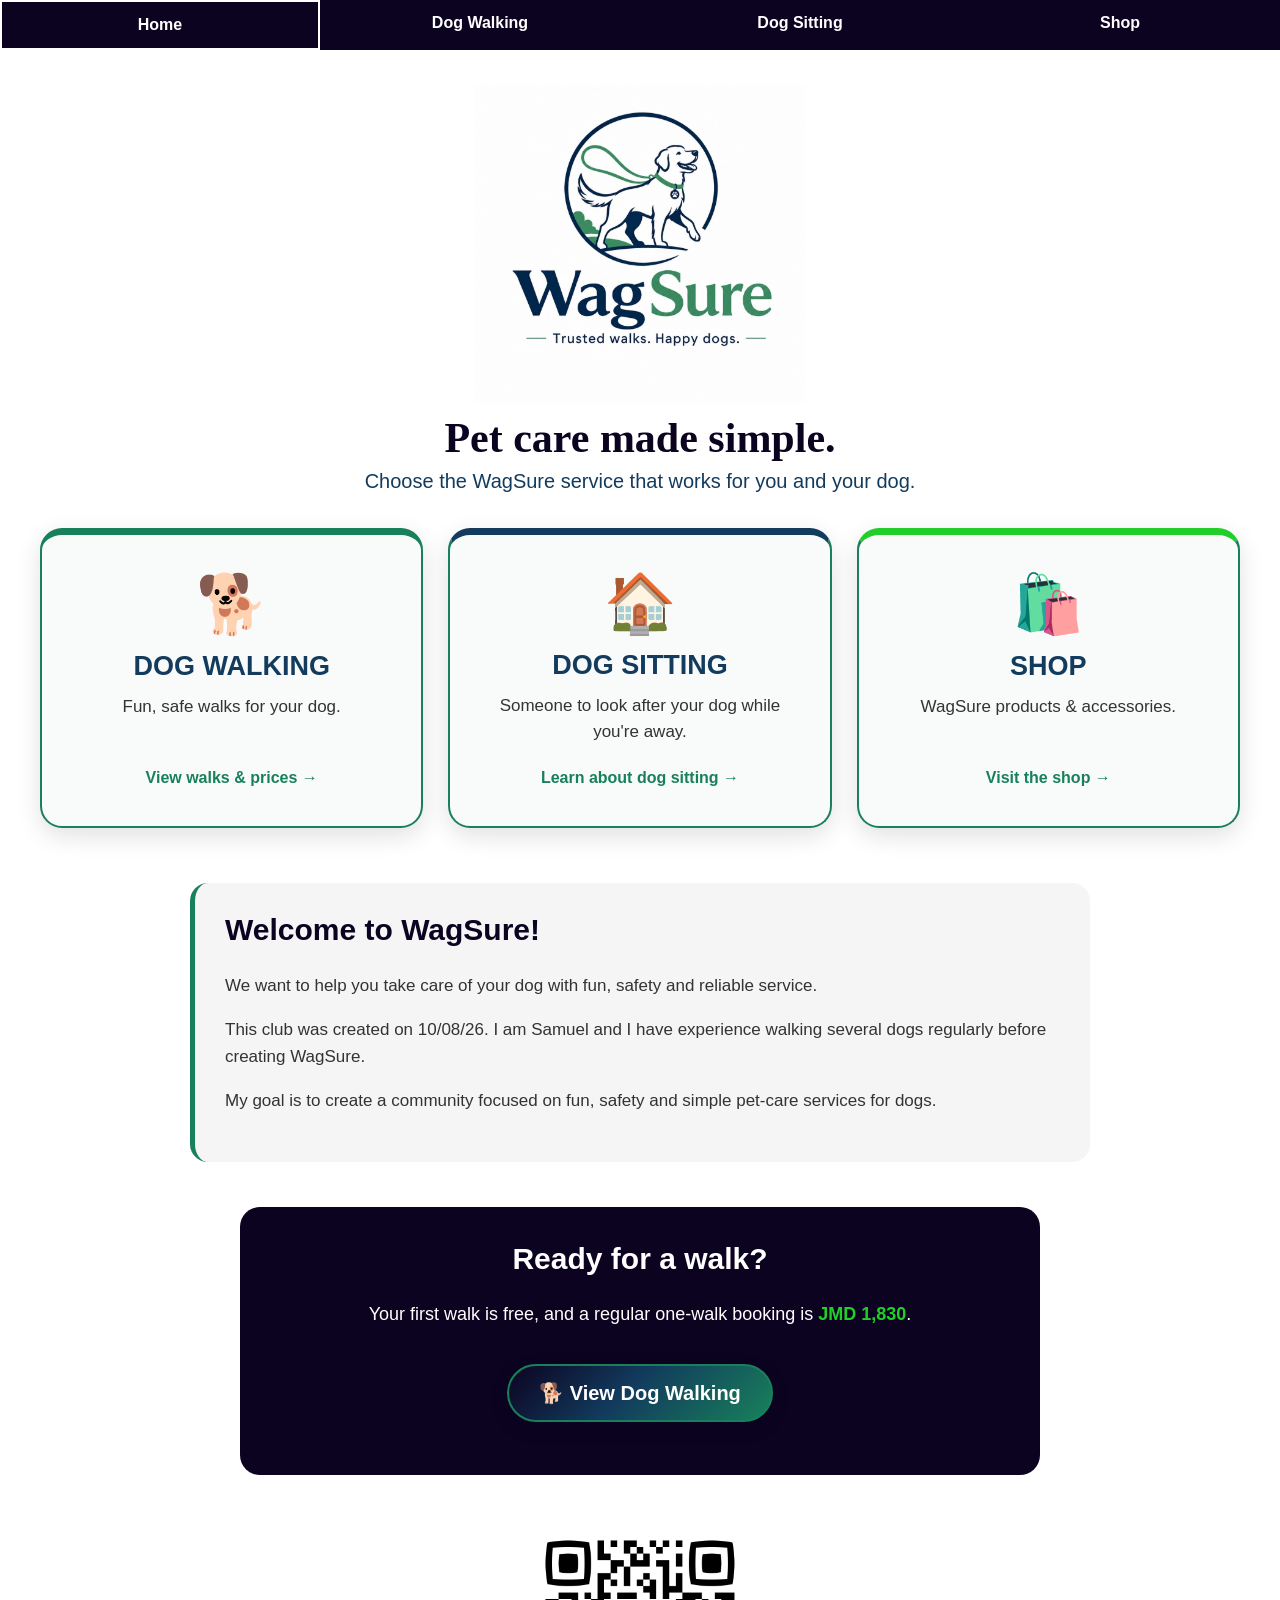
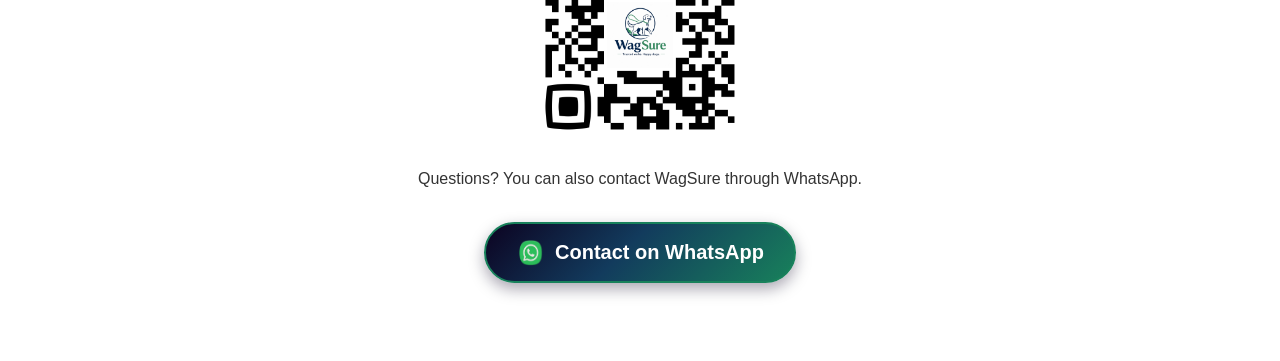
<file: index.html>
<!DOCTYPE html>
<html lang="en">

<head>
    <meta charset="UTF-8">
    <meta name="viewport" content="width=device-width, initial-scale=1.0">

    <title>WagSure - Dog Walking, Dog Sitting & Shop</title>

    <meta name="description"
          content="WagSure offers dog walking, dog sitting and WagSure products in Jamaica. Pet care made simple.">

    <meta name="robots" content="index, follow">
    <meta name="author" content="WagSure">
    <meta name="keywords"
          content="WagSure, dog walking, dog sitting, pet sitting, dog walker, Jamaica, pet care, dog accessories">

    <link rel="stylesheet" href="index.css">

    <link rel="icon"
          type="image/png"
          href="favicon.png">
</head>

<body>

    <ul>
        <li><a href="index.html" class="active">Home</a></li>
        <li><a href="reservation.html">Dog Walking</a></li>
        <li><a href="dogsitting.html">Dog Sitting</a></li>
        <li><a href="shop.html">Shop</a></li>
    </ul>

    <main class="home-page">

        <header class="home-header">
            <img src="logo+nom+slogan.png"
                 class="home-logo"
                 alt="WagSure - Trusted walks. Happy dogs.">

            <h1>Pet care made simple.</h1>

            <p class="home-subtitle">
                Choose the WagSure service that works for you and your dog.
            </p>
        </header>


        <!-- THREE MAIN WAGSURE OPTIONS -->

        <section class="service-grid" aria-label="WagSure services">

            <a href="reservation.html" class="service-card walking-card">
                <div class="service-icon">🐕</div>

                <h2>DOG WALKING</h2>

                <p>
                    Fun, safe walks for your dog.
                </p>

                <span class="service-link">
                    View walks &amp; prices →
                </span>
            </a>


            <a href="dogsitting.html" class="service-card sitting-card">
                <div class="service-icon">🏠</div>

                <h2>DOG SITTING</h2>

                <p>
                    Someone to look after your dog while you're away.
                </p>

                <span class="service-link">
                    Learn about dog sitting →
                </span>
            </a>


            <a href="shop.html" class="service-card shop-card">
                <div class="service-icon">🛍️</div>

                <h2>SHOP</h2>

                <p>
                    WagSure products &amp; accessories.
                </p>

                <span class="service-link">
                    Visit the shop →
                </span>
            </a>

        </section>


        <!-- EXISTING WAGSURE INTRODUCTION -->

        <section class="about-section">

            <h2>Welcome to WagSure!</h2>

            <p>
                We want to help you take care of your dog with fun, safety and reliable service.
            </p>

            <p>
                This club was created on 10/08/26. I am Samuel and I have experience
                walking several dogs regularly before creating WagSure.
            </p>

            <p>
                My goal is to create a community focused on fun, safety and simple
                pet-care services for dogs.
            </p>

        </section>


        <!-- QUICK WALKING BOOKING -->

        <section class="quick-booking">

            <h2>Ready for a walk?</h2>

            <p>
                Your first walk is free, and a regular one-walk booking is
                <strong>JMD 1,830</strong>.
            </p>

            <a href="reservation.html" class="book-button">
                <button type="button">
                    🐕 View Dog Walking
                </button>
            </a>

        </section>


        <section class="home-contact">

            <img src="qrcode.png"
                 class="home-qr"
                 alt="WagSure QR code">

            <p>
                Questions? You can also contact WagSure through WhatsApp.
            </p>

            <a href="https://wa.me/66953566190" class="book-button">
                <button type="button">
                    <img src="whatsapp.png"
                         class="whatsapp-icon"
                         alt="WhatsApp">
                    Contact on WhatsApp
                </button>
            </a>

        </section>

    </main>

</body>
</html>
</file>
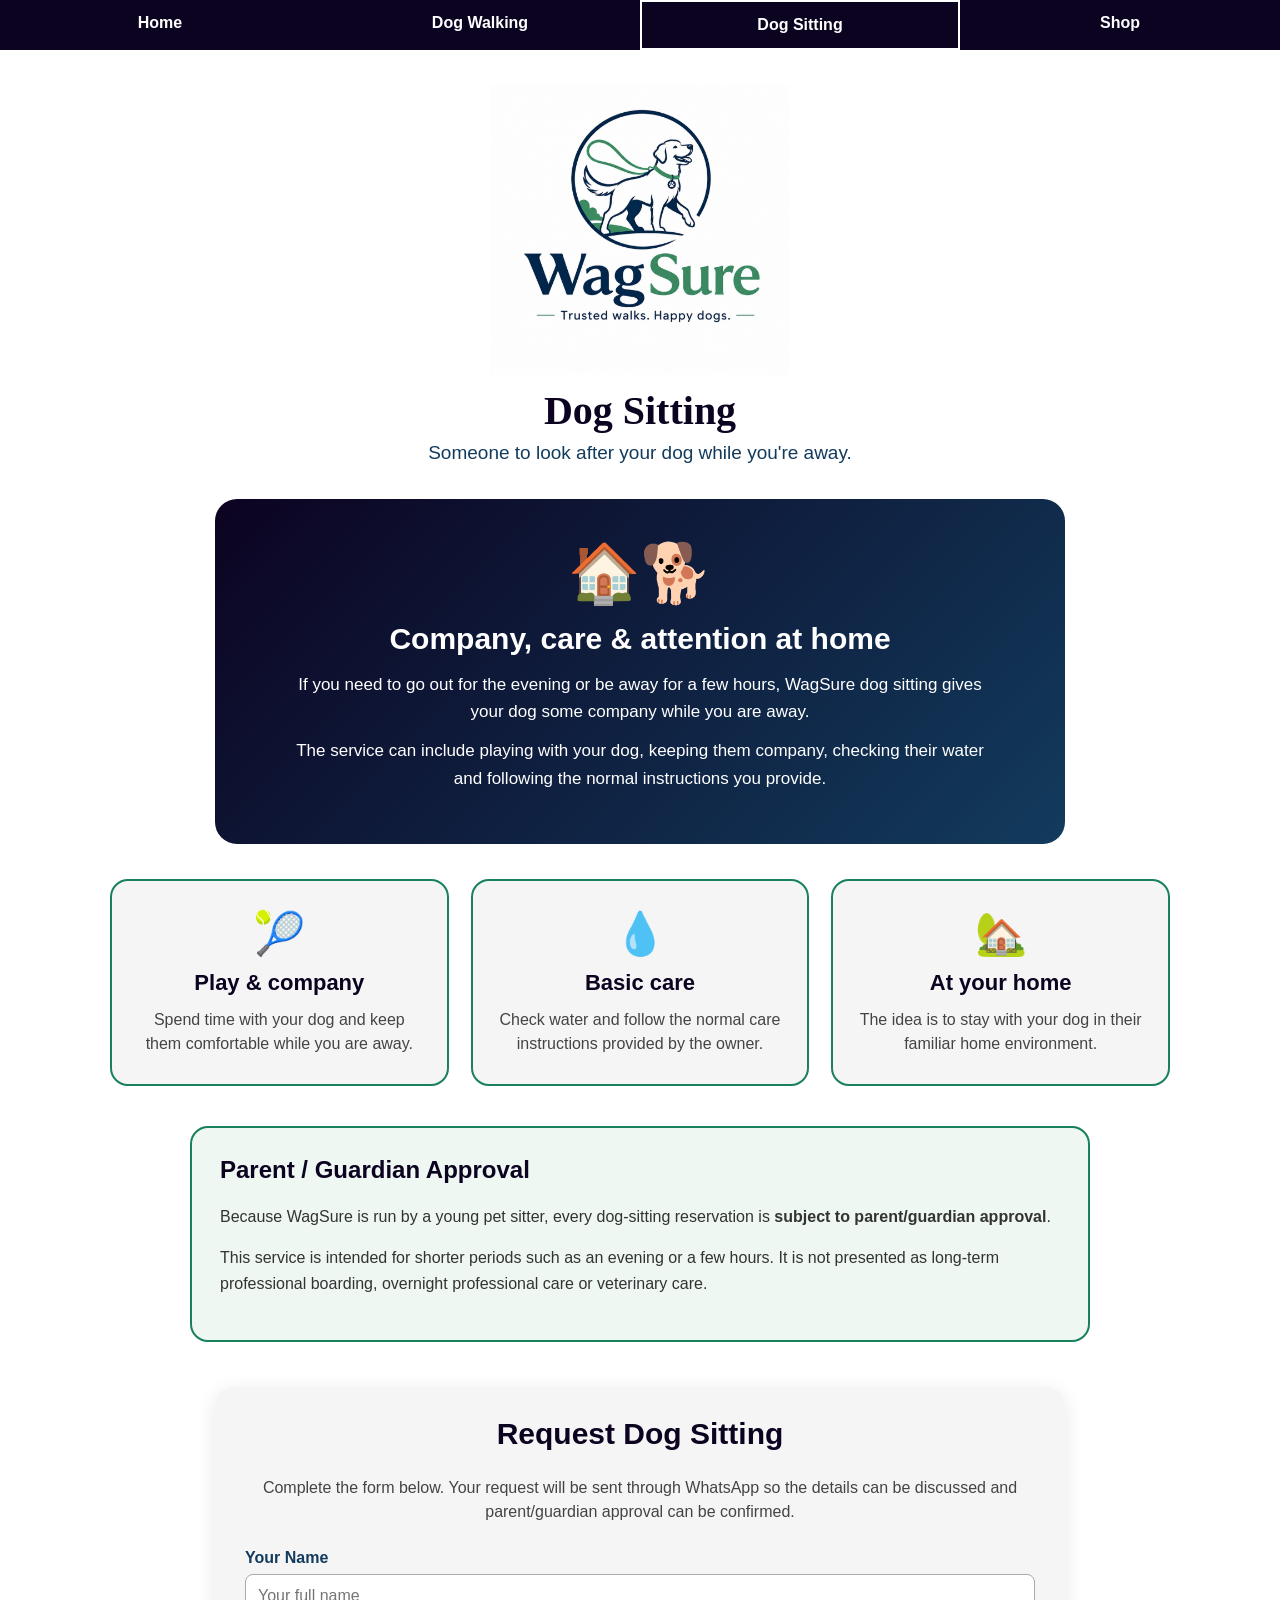
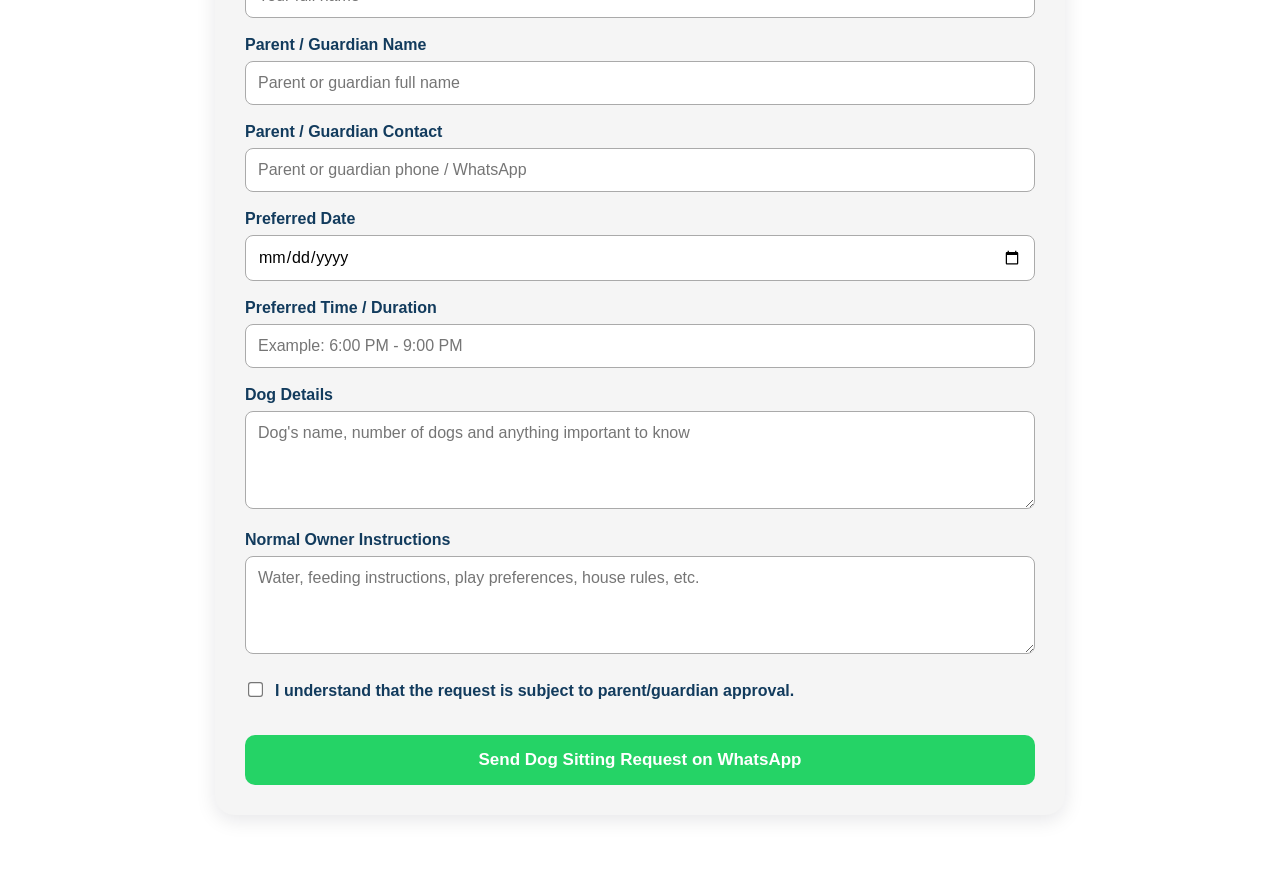
<file: dogsitting.html>
<!DOCTYPE html>
<html lang="en">

<head>
    <meta charset="UTF-8">
    <meta name="viewport" content="width=device-width, initial-scale=1.0">

    <title>WagSure - Dog Sitting</title>

    <meta name="description"
          content="WagSure dog sitting for dogs who need company and care while their owners are away.">

    <link rel="stylesheet" href="index.css">

    <link rel="icon"
          type="image/png"
          href="favicon.png">
</head>

<body>

    <ul>
        <li><a href="index.html">Home</a></li>
        <li><a href="reservation.html">Dog Walking</a></li>
        <li><a href="dogsitting.html" class="active">Dog Sitting</a></li>
        <li><a href="shop.html">Shop</a></li>
    </ul>

    <main class="sitting-page">

        <header class="page-header">
            <img src="logo+nom+slogan.png"
                 class="page-logo"
                 alt="WagSure - Trusted walks. Happy dogs.">

            <h1>Dog Sitting</h1>

            <p>
                Someone to look after your dog while you're away.
            </p>
        </header>


        <section class="sitting-hero">

            <div class="sitting-hero-icon">🏠🐕</div>

            <h2>Company, care &amp; attention at home</h2>

            <p>
                If you need to go out for the evening or be away for a few hours,
                WagSure dog sitting gives your dog some company while you are away.
            </p>

            <p>
                The service can include playing with your dog, keeping them company,
                checking their water and following the normal instructions you provide.
            </p>

        </section>


        <section class="sitting-info-grid">

            <article class="info-card">
                <div class="info-icon">🎾</div>
                <h2>Play &amp; company</h2>
                <p>
                    Spend time with your dog and keep them comfortable while you are away.
                </p>
            </article>

            <article class="info-card">
                <div class="info-icon">💧</div>
                <h2>Basic care</h2>
                <p>
                    Check water and follow the normal care instructions provided by the owner.
                </p>
            </article>

            <article class="info-card">
                <div class="info-icon">🏡</div>
                <h2>At your home</h2>
                <p>
                    The idea is to stay with your dog in their familiar home environment.
                </p>
            </article>

        </section>


        <section class="approval-box">

            <h2>Parent / Guardian Approval</h2>

            <p>
                Because WagSure is run by a young pet sitter, every dog-sitting
                reservation is <strong>subject to parent/guardian approval</strong>.
            </p>

            <p>
                This service is intended for shorter periods such as an evening
                or a few hours. It is not presented as long-term professional boarding,
                overnight professional care or veterinary care.
            </p>

        </section>


        <section class="sitting-booking">

            <h2>Request Dog Sitting</h2>

            <p>
                Complete the form below. Your request will be sent through WhatsApp
                so the details can be discussed and parent/guardian approval can be confirmed.
            </p>


            <div class="sitting-form">

                <div class="form-group">
                    <label for="sittingName">Your Name</label>
                    <input type="text"
                           id="sittingName"
                           placeholder="Your full name">
                </div>

                <div class="form-group">
                    <label for="guardianName">Parent / Guardian Name</label>
                    <input type="text"
                           id="guardianName"
                           placeholder="Parent or guardian full name">
                </div>

                <div class="form-group">
                    <label for="guardianContact">Parent / Guardian Contact</label>
                    <input type="text"
                           id="guardianContact"
                           placeholder="Parent or guardian phone / WhatsApp">
                </div>

                <div class="form-group">
                    <label for="sittingDate">Preferred Date</label>
                    <input type="date"
                           id="sittingDate">
                </div>

                <div class="form-group">
                    <label for="sittingTime">Preferred Time / Duration</label>
                    <input type="text"
                           id="sittingTime"
                           placeholder="Example: 6:00 PM - 9:00 PM">
                </div>

                <div class="form-group">
                    <label for="dogDetails">Dog Details</label>
                    <textarea id="dogDetails"
                              rows="4"
                              placeholder="Dog's name, number of dogs and anything important to know"></textarea>
                </div>

                <div class="form-group">
                    <label for="ownerInstructions">Normal Owner Instructions</label>
                    <textarea id="ownerInstructions"
                              rows="4"
                              placeholder="Water, feeding instructions, play preferences, house rules, etc."></textarea>
                </div>

                <label class="approval-check">
                    <input type="checkbox" id="guardianApproval">
                    <span>
                        I understand that the request is subject to parent/guardian approval.
                    </span>
                </label>

                <button type="button"
                        class="whatsapp-button"
                        onclick="sendSittingRequest()">
                    Send Dog Sitting Request on WhatsApp
                </button>

            </div>

        </section>

    </main>


    <script>
        function sendSittingRequest() {

            const name =
                document.getElementById("sittingName").value.trim();

            const guardianName =
                document.getElementById("guardianName").value.trim();

            const guardianContact =
                document.getElementById("guardianContact").value.trim();

            const date =
                document.getElementById("sittingDate").value;

            const time =
                document.getElementById("sittingTime").value.trim();

            const dogDetails =
                document.getElementById("dogDetails").value.trim();

            const instructions =
                document.getElementById("ownerInstructions").value.trim();

            const approval =
                document.getElementById("guardianApproval").checked;


            if (
                !name ||
                !guardianName ||
                !guardianContact ||
                !date ||
                !time ||
                !dogDetails
            ) {
                alert("Please complete the required information before sending your request.");
                return;
            }


            if (!approval) {
                alert("Parent / guardian approval must be confirmed before sending the request.");
                return;
            }


            let message =
                "Hello WagSure! I would like to request dog sitting.%0A%0A";

            message +=
                "DOG SITTING REQUEST:%0A" +
                "Name: " +
                encodeURIComponent(name) +
                "%0A" +
                "Parent / Guardian: " +
                encodeURIComponent(guardianName) +
                "%0A" +
                "Parent / Guardian Contact: " +
                encodeURIComponent(guardianContact) +
                "%0A" +
                "Preferred Date: " +
                encodeURIComponent(date) +
                "%0A" +
                "Preferred Time / Duration: " +
                encodeURIComponent(time) +
                "%0A" +
                "Dog Details: " +
                encodeURIComponent(dogDetails);


            if (instructions) {
                message +=
                    "%0A" +
                    "Owner Instructions: " +
                    encodeURIComponent(instructions);
            }


            message +=
                "%0A%0AParent / Guardian approval acknowledged: YES";


            const whatsappNumber = "66953566190";

            const whatsappURL =
                "https://wa.me/" +
                whatsappNumber +
                "?text=" +
                message;


            window.open(whatsappURL, "_blank");
        }
    </script>

</body>
</html>
</file>
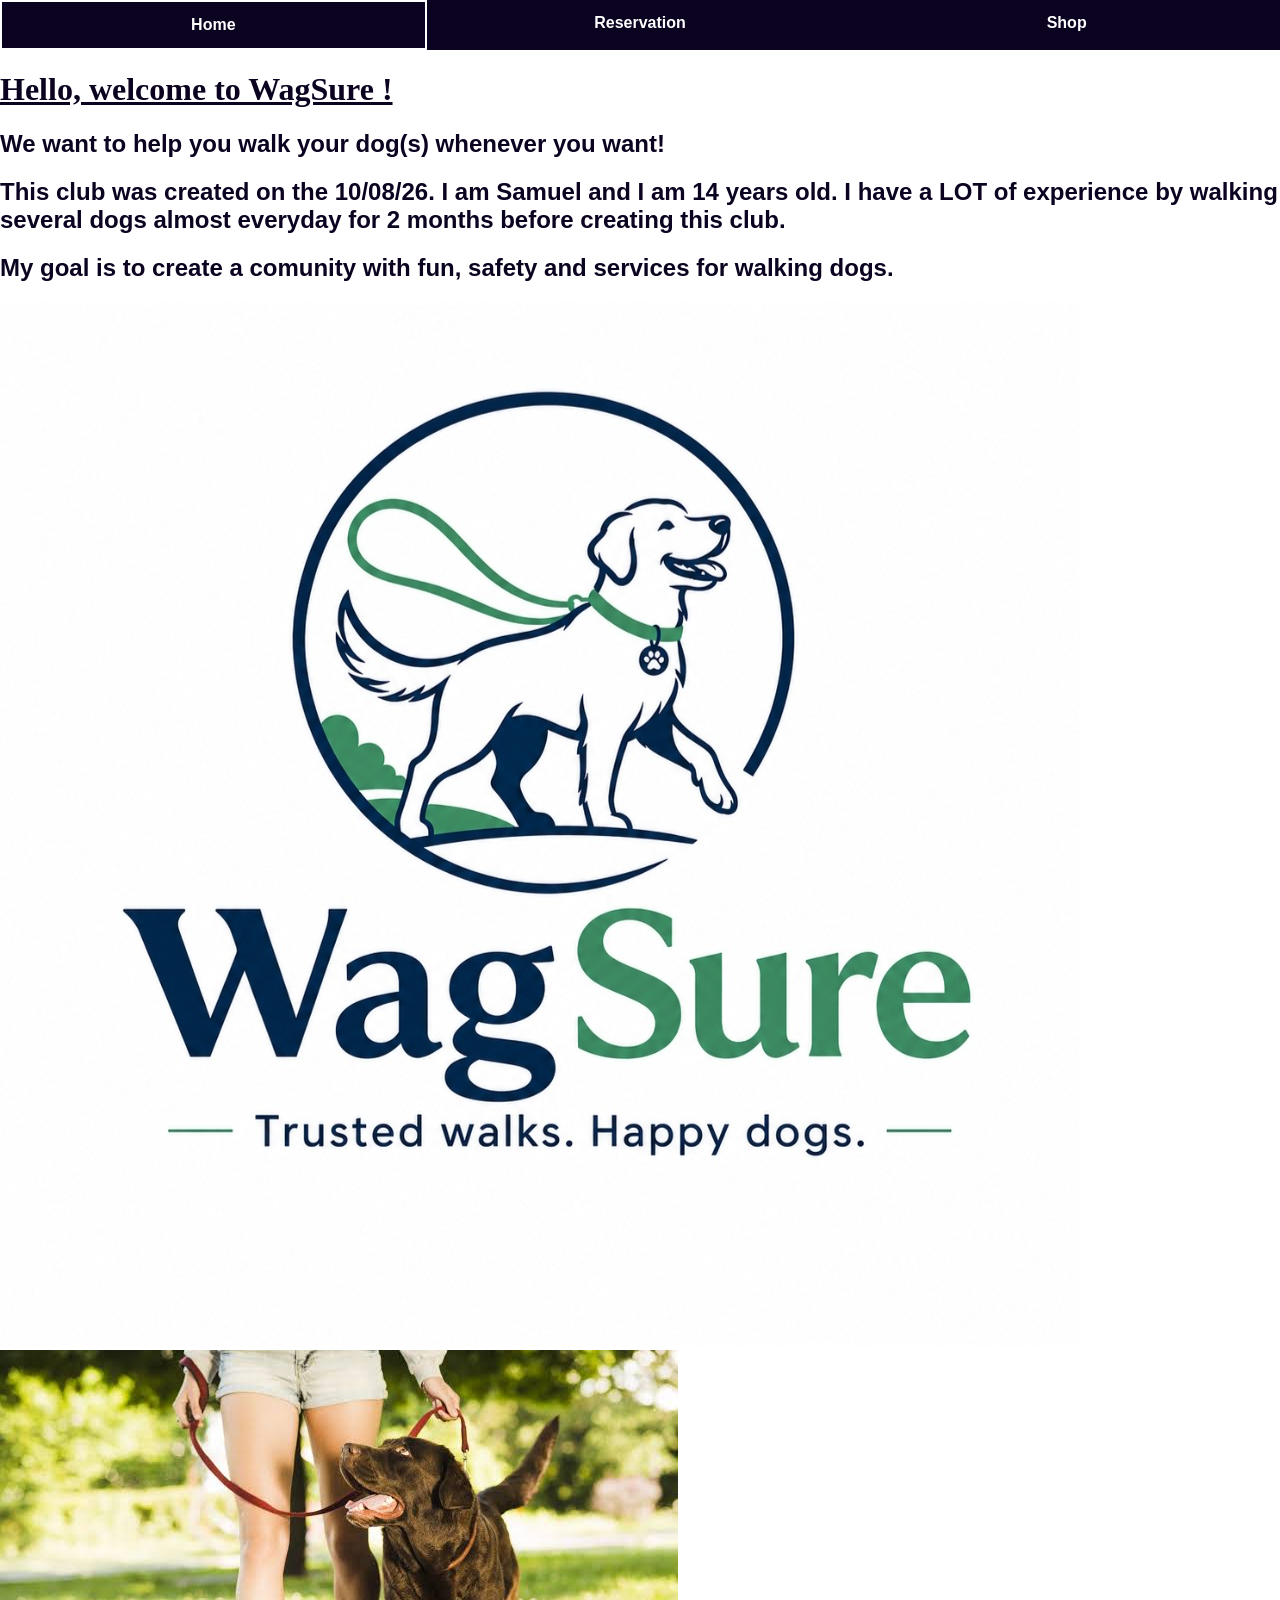
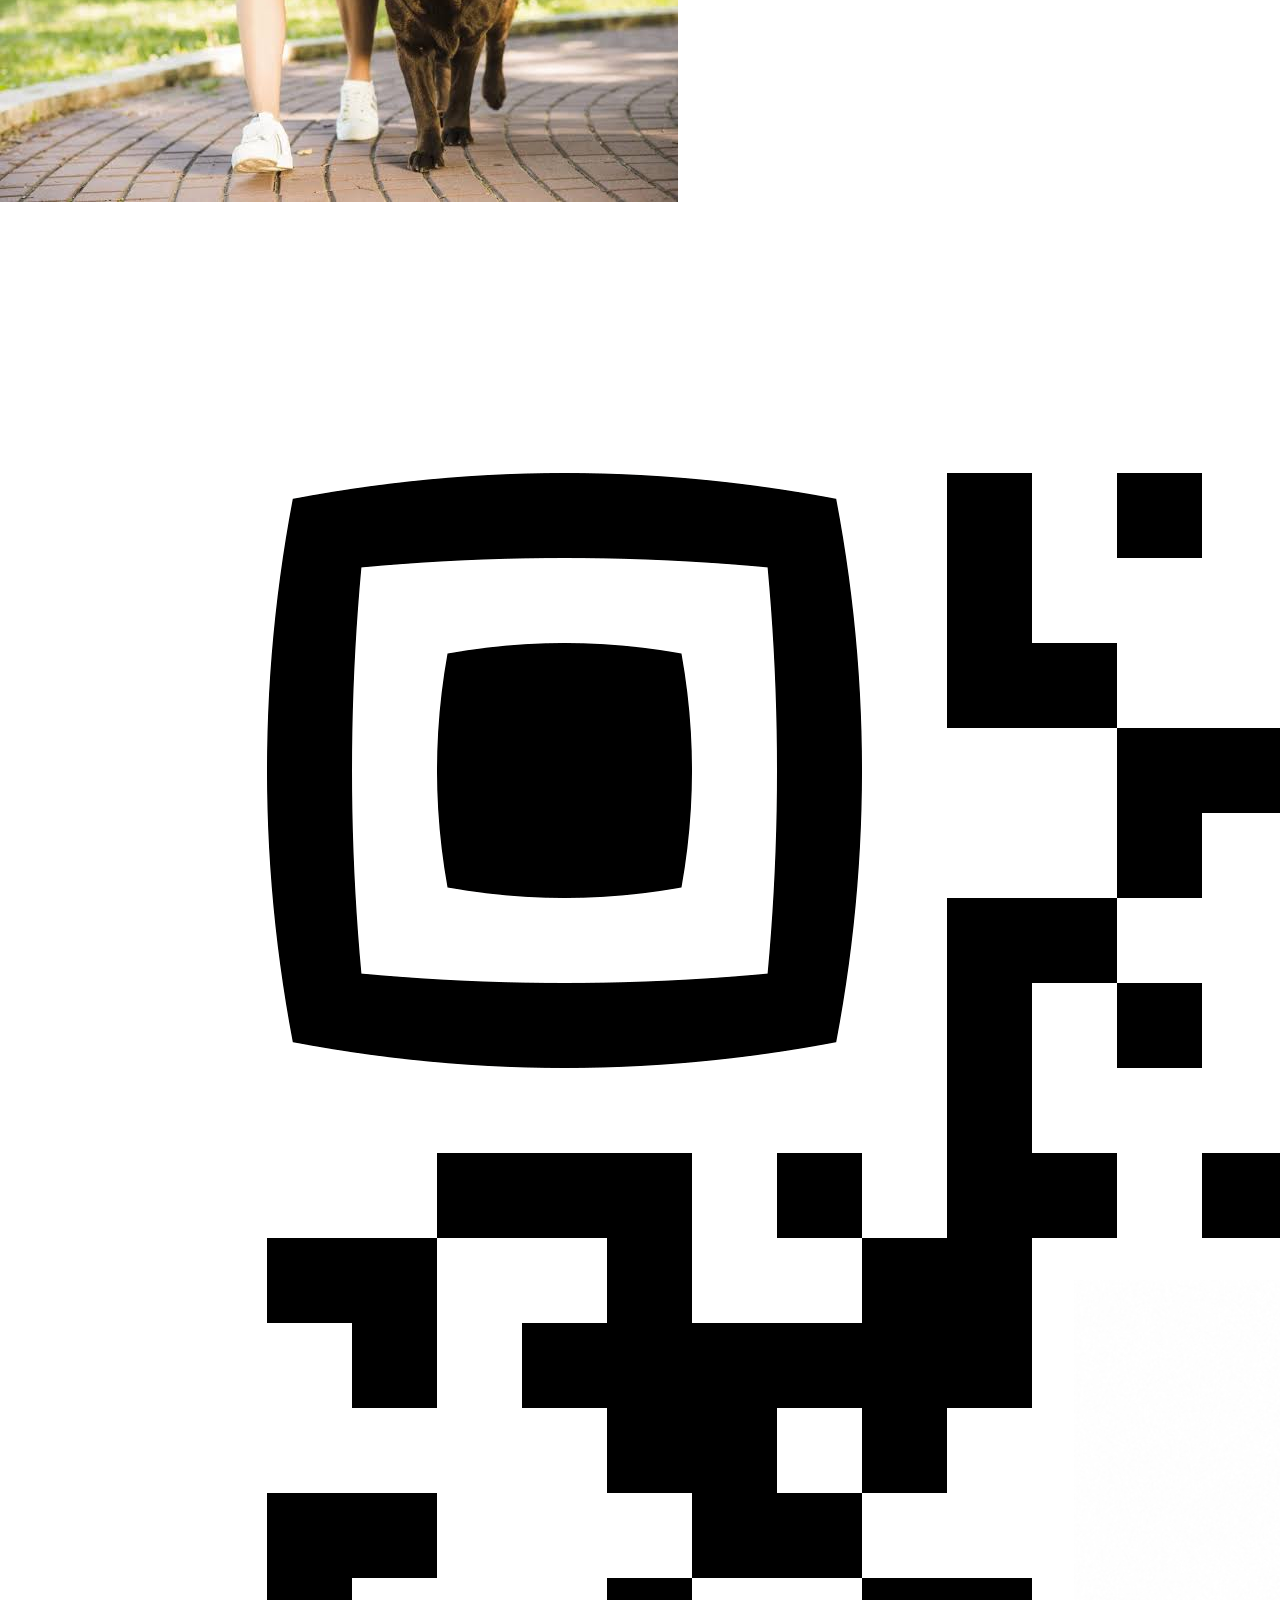
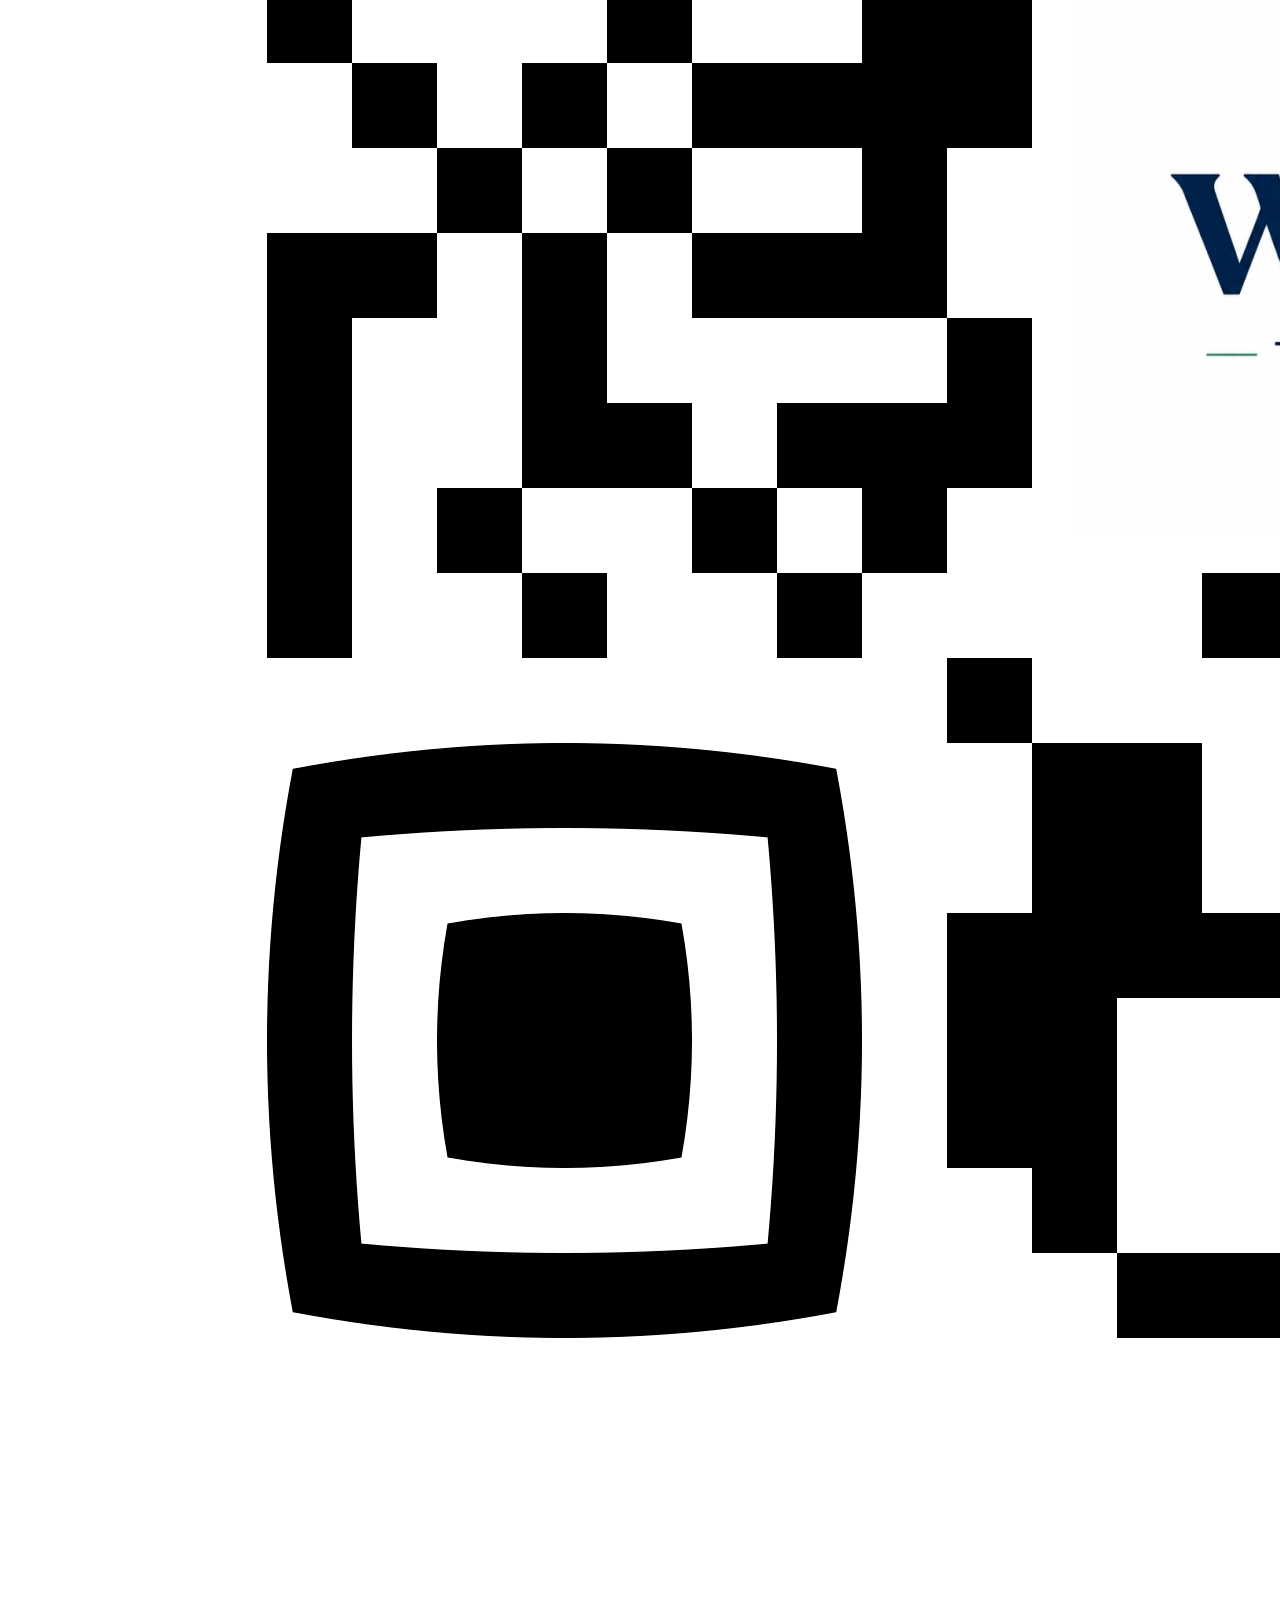
<file: index (1).html>
<!DOCTYPE html>
<html lang="fr">

<head>
    <meta name="viewport" content="width=device-width, initial-scale=1.0">
    <title>WagSure</title>
    <link rel="stylesheet" href="index.css">
</head>

<body>

    <ul>
        <li><a href="index.html" class="active">Home</a></li>
        <li><a href="reservation.html">Reservation</a></li>
        <li><a href="shop.html">Shop</a></li>
    </ul>

<h1><u>Hello, welcome to WagSure !</u></h1>
<h2>We want to help you walk your dog(s) whenever you want!</h2>
<h2>This club was created on the 10/08/26. I am Samuel and I am 14 years old. I have a LOT of experience by walking several dogs almost everyday for 2 months before creating this club.</h2>
<h2>My goal is to create a comunity with fun, safety and services for walking dogs.</h2>

<img src="logo+nom+slogan.png" class="logo">

<img src="chien-noir.png" class="chien-noir">

<img src="qrcode.png" class="qrcode">

</body>

</html>
</file>
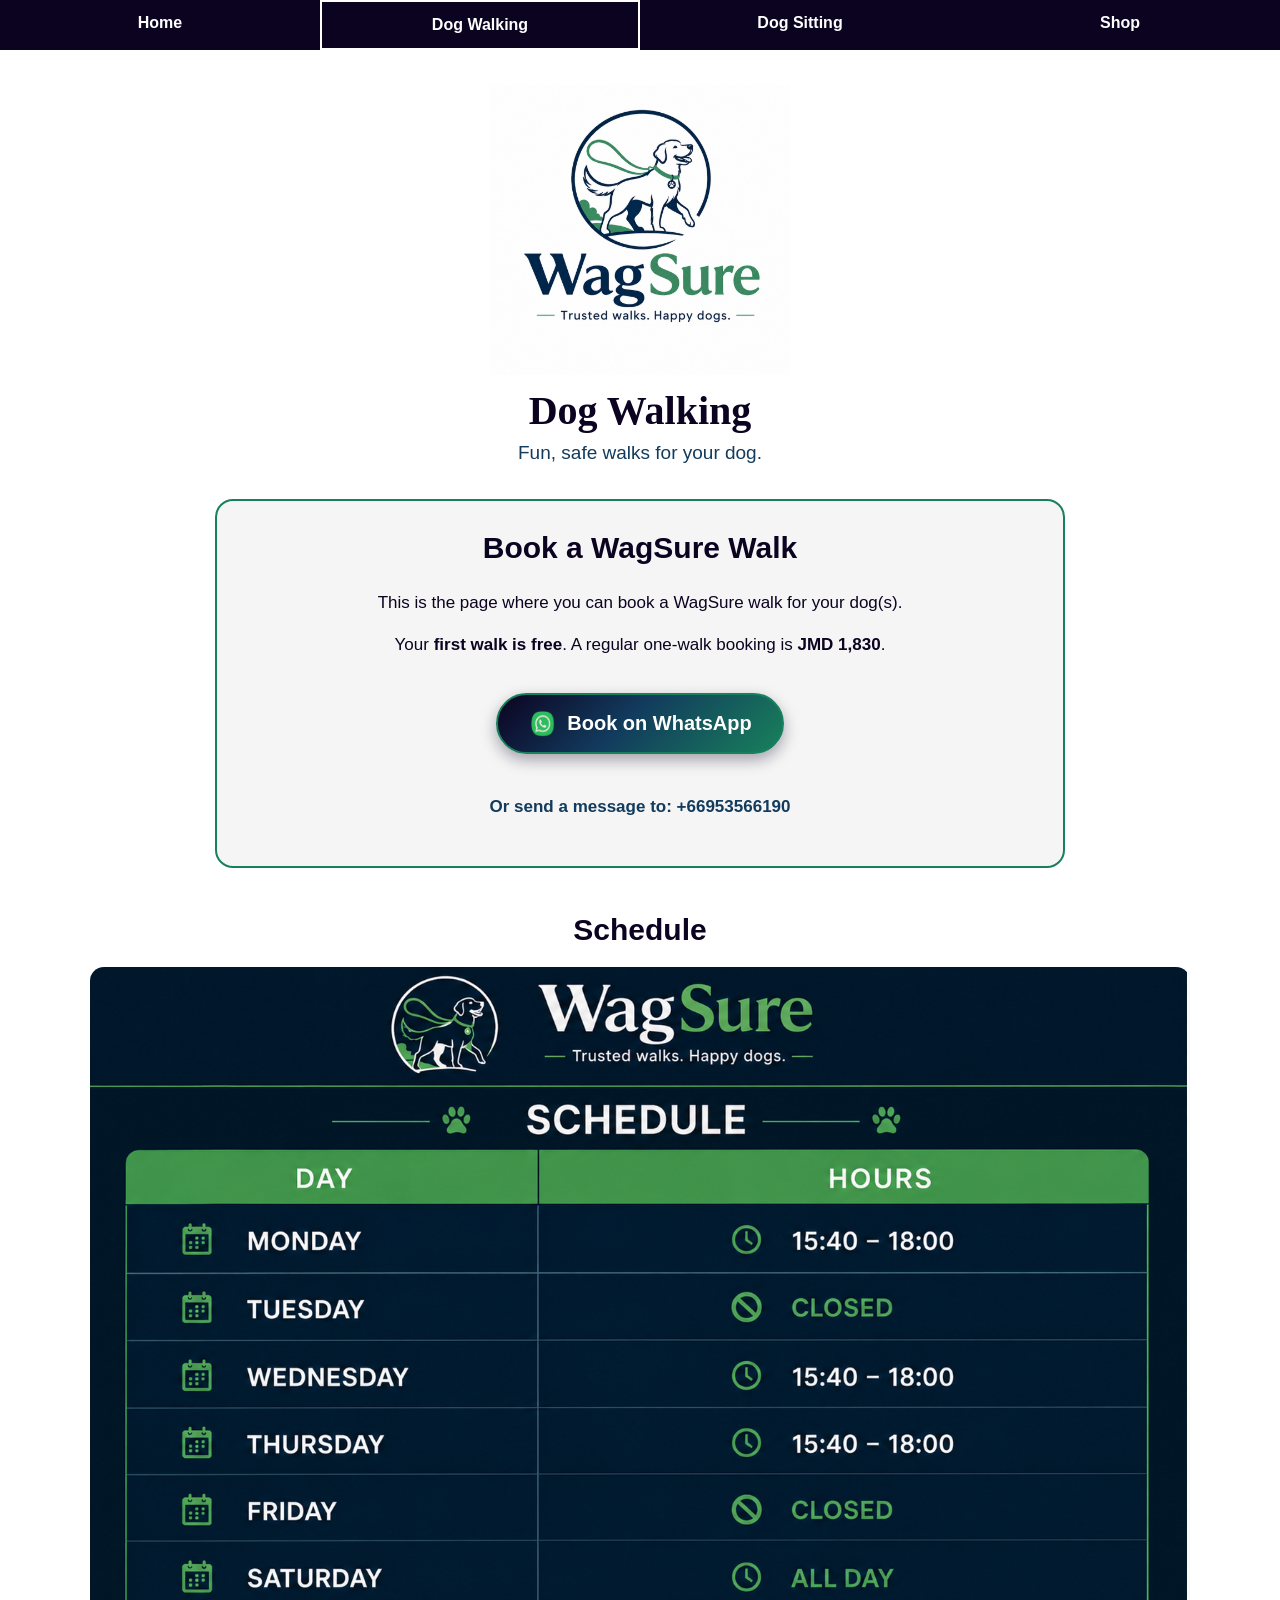
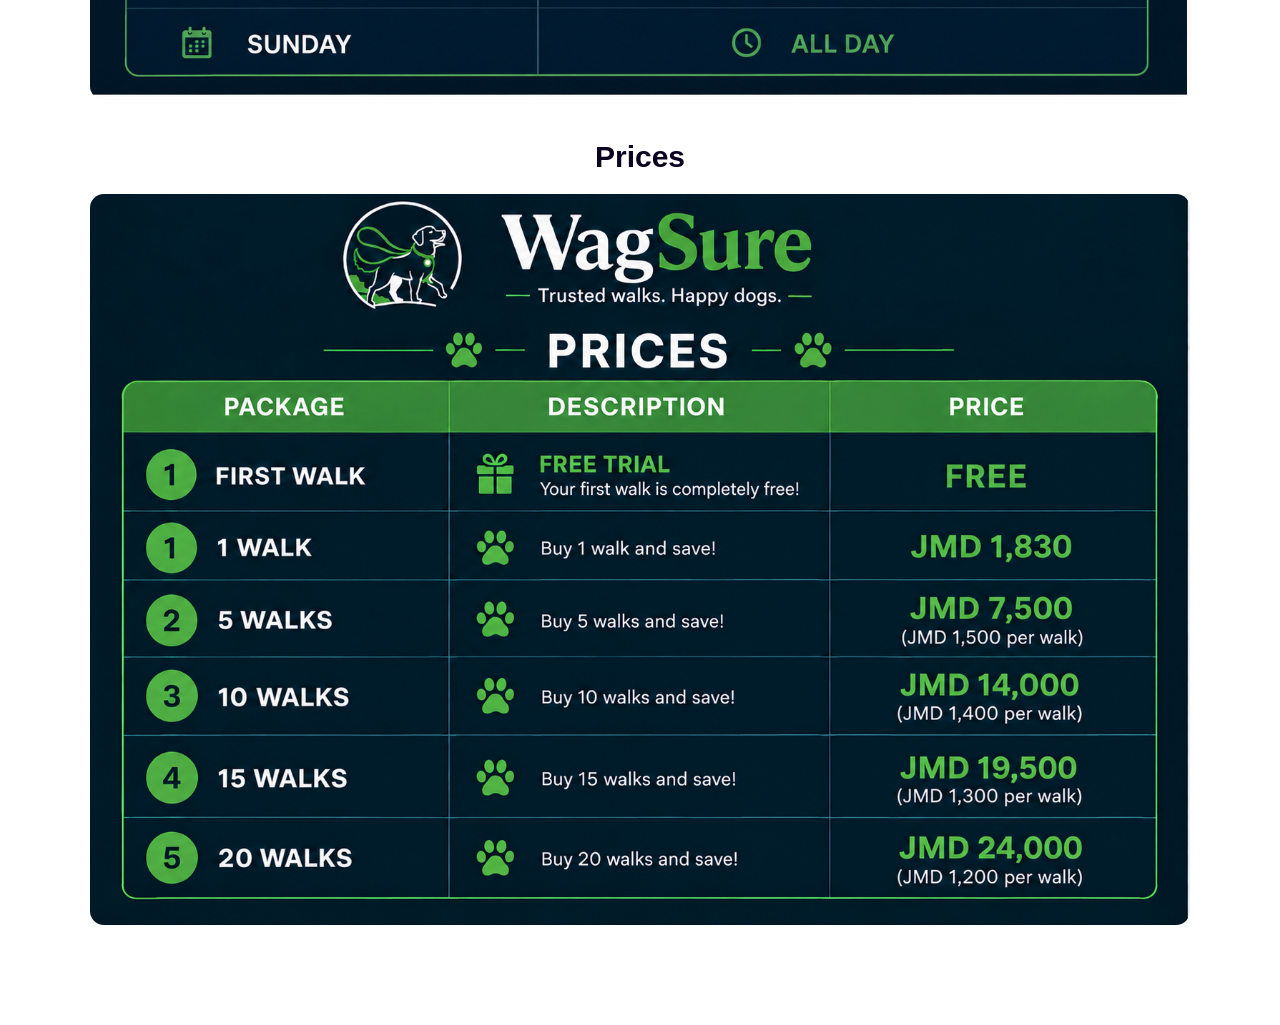
<file: reservation.html>
<!DOCTYPE html>
<html lang="en">

<head>
    <meta charset="UTF-8">
    <meta name="viewport" content="width=device-width, initial-scale=1.0">

    <title>WagSure - Dog Walking Reservation</title>

    <meta name="description"
          content="Book a WagSure dog walk. View the walking schedule and current WagSure prices.">

    <link rel="icon" type="image/png" href="favicon.png">
    <link rel="stylesheet" href="index.css">
</head>

<body>

    <ul>
        <li><a href="index.html">Home</a></li>
        <li><a href="reservation.html" class="active">Dog Walking</a></li>
        <li><a href="dogsitting.html">Dog Sitting</a></li>
        <li><a href="shop.html">Shop</a></li>
    </ul>

    <main class="reservation-page">

        <header class="page-header">
            <img src="logo+nom+slogan.png"
                 class="page-logo"
                 alt="WagSure - Trusted walks. Happy dogs.">

            <h1>Dog Walking</h1>

            <p>
                Fun, safe walks for your dog.
            </p>
        </header>


        <section class="reservation-intro">

            <h2>Book a WagSure Walk</h2>

            <p>
                This is the page where you can book a WagSure walk for your dog(s).
            </p>

            <p>
                Your <strong>first walk is free</strong>.
                A regular one-walk booking is <strong>JMD 1,830</strong>.
            </p>

            <a href="https://wa.me/66953566190" class="book-button">
                <button type="button">
                    <img src="whatsapp.png"
                         class="whatsapp-icon"
                         alt="WhatsApp">
                    Book on WhatsApp
                </button>
            </a>

            <p class="contact-line">
                Or send a message to: +66953566190
            </p>

        </section>


        <section class="reservation-image-section">

            <h2>Schedule</h2>

            <img src="shedules.png"
                 class="reservation-image"
                 alt="WagSure dog walking schedule">

        </section>


        <section class="reservation-image-section">

            <h2>Prices</h2>

            <img src="prices.png"
                 class="reservation-image"
                 alt="WagSure dog walking prices">

        </section>

    </main>

</body>
</html>
</file>
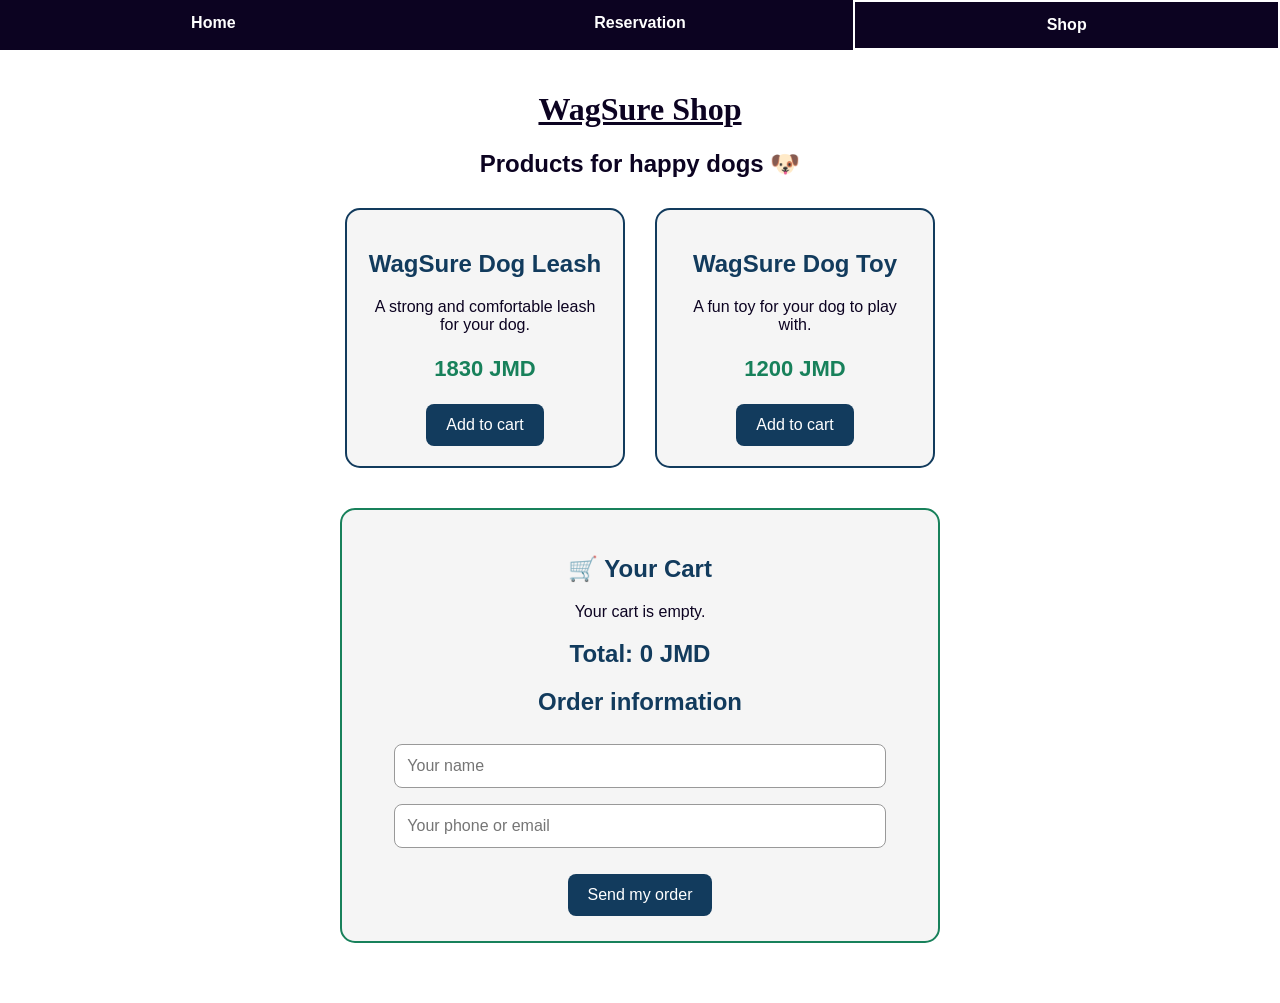
<file: shop (1).html>
<!DOCTYPE html>
<html lang="en">

<head>
    <meta charset="UTF-8">
    <meta name="viewport" content="width=device-width, initial-scale=1.0">

    <title>WagSure - Shop</title>

    <link rel="stylesheet" href="index.css">
</head>

<body>

    <!-- NAVIGATION -->

    <ul>
        <li>
            <a href="index.html">Home</a>
        </li>

        <li>
            <a href="reservation.html">Reservation</a>
        </li>

        <li>
            <a href="shop.html" class="active">Shop</a>
        </li>
    </ul>


    <!-- SHOP -->

    <div class="shop">

        <h1><u>WagSure Shop</u></h1>

        <h2>Products for happy dogs 🐶</h2>


        <!-- PRODUCTS -->

        <div class="products">


            <!-- PRODUCT 1 -->

            <div class="product">

                <h2>WagSure Dog Leash</h2>

                <p>
                    A strong and comfortable leash
                    for your dog.
                </p>

                <h3>
                    1830 JMD
                </h3>

                <button onclick="addToCart('WagSure Dog Leash', 1830)">
                    Add to cart
                </button>

            </div>


            <!-- PRODUCT 2 -->

            <div class="product">

                <h2>WagSure Dog Toy</h2>

                <p>
                    A fun toy for your dog
                    to play with.
                </p>

                <h3>
                    1200 JMD
                </h3>

                <button onclick="addToCart('WagSure Dog Toy', 1200)">
                    Add to cart
                </button>

            </div>

        </div>


        <!-- CART -->

        <div class="cart">

            <h2>🛒 Your Cart</h2>

            <div id="cart-items">

                <p>
                    Your cart is empty.
                </p>

            </div>


            <h2>
                Total:
                <span id="total">0</span>
                JMD
            </h2>


            <!-- CUSTOMER INFORMATION -->

            <h2>Order information</h2>

            <input
                type="text"
                id="customer-name"
                placeholder="Your name"
            >

            <input
                type="text"
                id="customer-contact"
                placeholder="Your phone or email"
            >


            <br><br>


            <button
                onclick="sendOrder()"
                class="order-button"
            >
                Send my order
            </button>

        </div>

    </div>


    <!-- JAVASCRIPT -->

    <script>

        let cart = [];


        /* ADD PRODUCT */

        function addToCart(name, price) {

            cart.push({
                name: name,
                price: price
            });

            displayCart();
        }


        /* DISPLAY CART */

        function displayCart() {

            const cartItems =
                document.getElementById("cart-items");

            const totalElement =
                document.getElementById("total");


            cartItems.innerHTML = "";


            if (cart.length === 0) {

                cartItems.innerHTML =
                    "<p>Your cart is empty.</p>";

                totalElement.textContent = "0";

                return;
            }


            let total = 0;


            cart.forEach(function(item, index) {

                total += item.price;


                const itemElement =
                    document.createElement("p");


                itemElement.innerHTML =
                    item.name +
                    " - " +
                    item.price +
                    " JMD " +

                    "<button onclick='removeFromCart(" +
                    index +
                    ")'>" +

                    "Remove" +

                    "</button>";


                cartItems.appendChild(itemElement);

            });


            totalElement.textContent = total;
        }


        /* REMOVE PRODUCT */

        function removeFromCart(index) {

            cart.splice(index, 1);

            displayCart();
        }


        /* SEND ORDER */

        function sendOrder() {

            const name =
                document.getElementById("customer-name").value;

            const contact =
                document.getElementById("customer-contact").value;


            if (cart.length === 0) {

                alert("Your cart is empty!");

                return;
            }


            if (name === "" || contact === "") {

                alert(
                    "Please enter your name and contact information."
                );

                return;
            }


            let message =
                "Hello WagSure! I would like to order:%0A%0A";


            let total = 0;


            cart.forEach(function(item) {

                message +=
                    "- " +
                    item.name +
                    " : " +
                    item.price +
                    " JMD%0A";

                total += item.price;

            });


            message +=
                "%0ATotal: " +
                total +
                " JMD";


            message +=
                "%0A%0AMy name: " +
                encodeURIComponent(name);


            message +=
                "%0AMy contact: " +
                encodeURIComponent(contact);


            /*
            CHANGE THIS NUMBER
            TO YOUR WAGSURE NUMBER
            */

            window.open(
                "https://wa.me/66953566190?text=" +
                message,
                "_blank"
            );

        }

    </script>

</body>

</html>
</file>
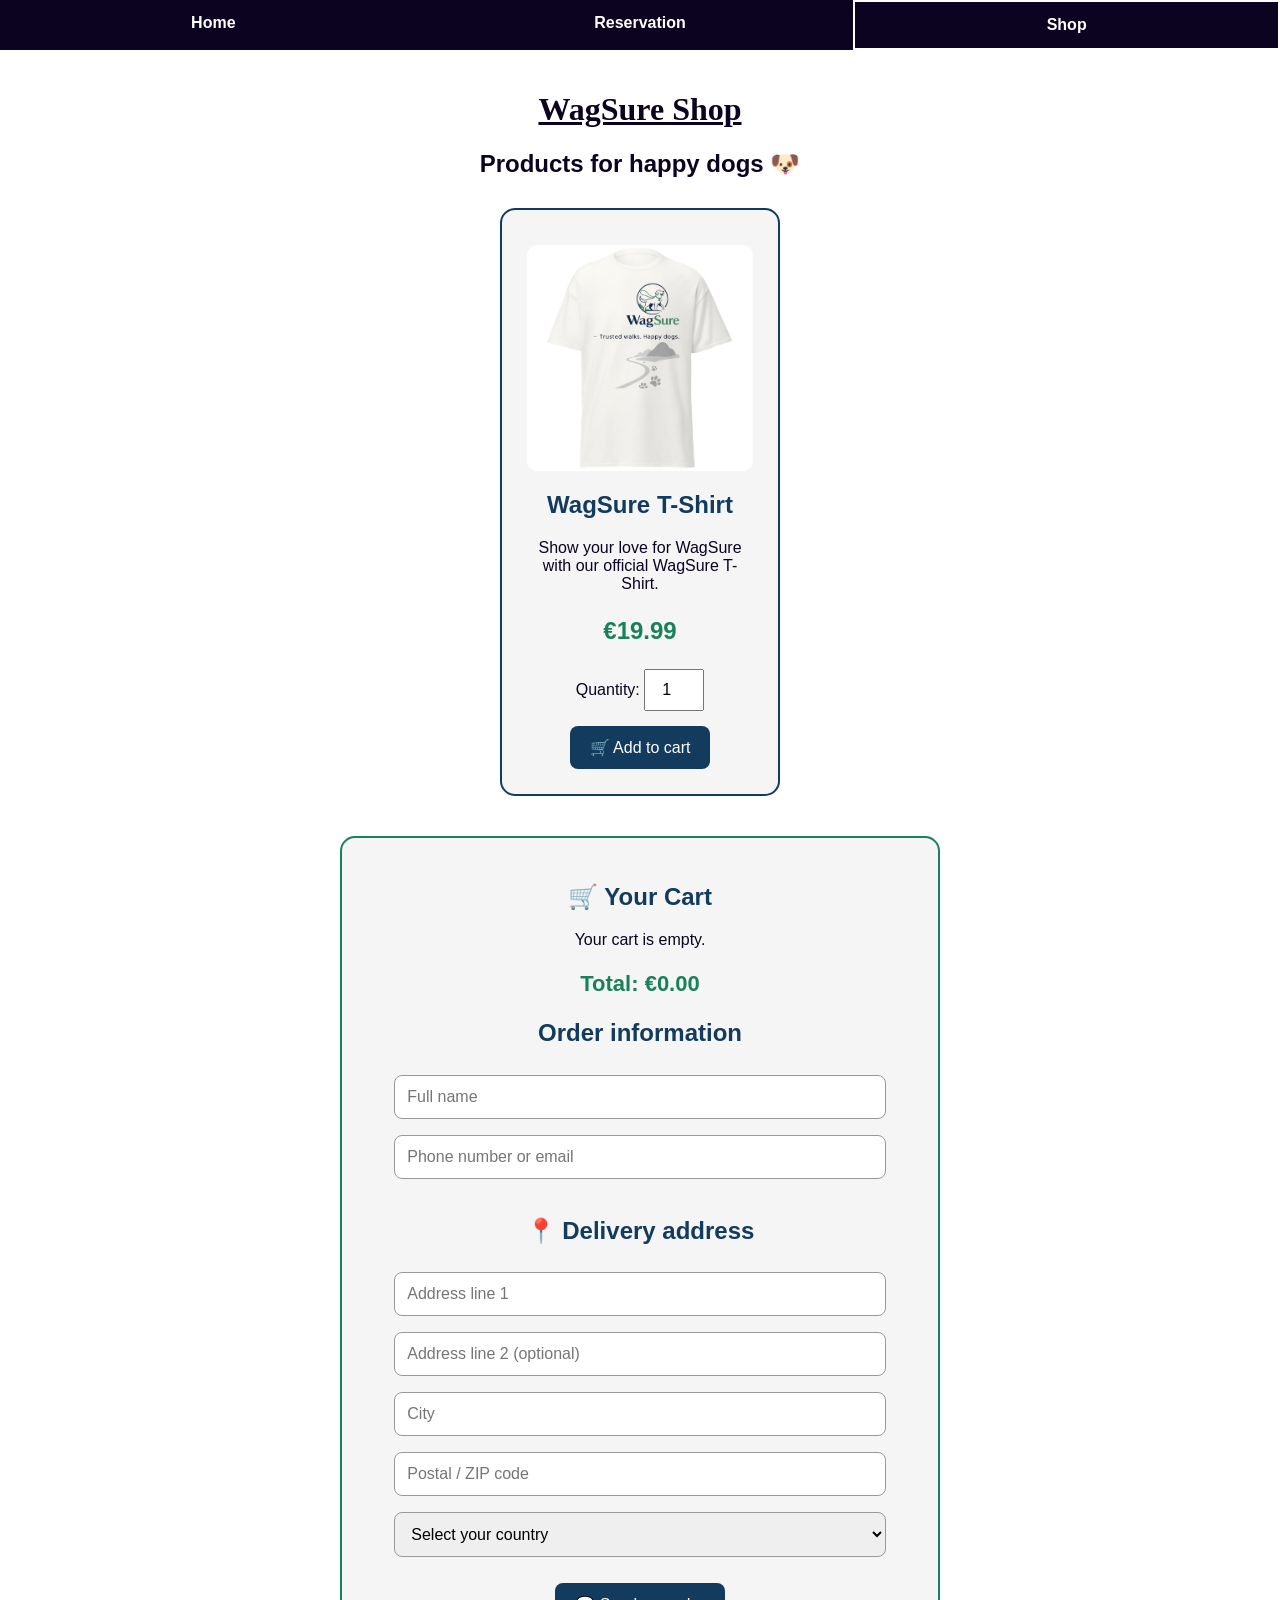
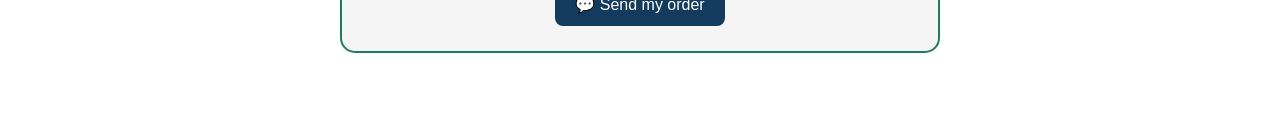
<file: shop (4).html>
<!DOCTYPE html>
<html lang="en">

<head>

    <meta charset="UTF-8">

    <meta name="viewport"
          content="width=device-width, initial-scale=1.0">

    <title>WagSure - Shop</title>

    <link rel="stylesheet" href="index.css">

    <style>

        .shop {
            text-align: center;
            padding: 20px;
        }

        .product {
            max-width: 400px;
            margin: 30px auto;
            padding: 25px;
            border: 2px solid #123b5d;
            border-radius: 15px;
            background-color: #f5f5f5;
        }

        .product-image {
            width: 100%;
            max-width: 350px;
            height: auto;
            border-radius: 10px;
            margin: 10px auto 20px;
            display: block;
        }

        .product h2 {
            color: #123b5d;
        }

        .price {
            color: #18815b;
            font-size: 24px;
            font-weight: bold;
        }

        .quantity {
            margin: 15px;
        }

        .quantity input {
            width: 60px;
            padding: 10px;
            text-align: center;
            font-size: 16px;
        }

        .product button,
        .order-button {

            background-color: #123b5d;
            color: white;
            border: none;
            padding: 12px 20px;
            border-radius: 8px;
            font-size: 16px;
            cursor: pointer;

        }

        .product button:hover,
        .order-button:hover {
            background-color: #18815b;
        }

        .cart {

            max-width: 600px;
            margin: 40px auto;
            padding: 25px;
            border: 2px solid #18815b;
            border-radius: 15px;
            background-color: #f5f5f5;

        }

        .cart h2 {
            color: #123b5d;
        }

        .cart input,
        .cart select {

            width: 90%;
            padding: 12px;
            margin: 8px;
            border: 1px solid #999;
            border-radius: 8px;
            font-size: 16px;
            box-sizing: border-box;

        }

        .address-title {
            color: #123b5d;
            margin-top: 30px;
        }

        .total {
            font-size: 22px;
            font-weight: bold;
            color: #18815b;
        }

        .remove-button {

            background-color: #9b2c2c;
            color: white;
            border: none;
            padding: 5px 10px;
            border-radius: 5px;
            cursor: pointer;
            margin-left: 10px;

        }

        @media (max-width: 600px) {

            .shop {
                padding: 10px;
            }

            .product {
                width: 85%;
                padding: 20px;
            }

            .cart {
                width: 85%;
                padding: 15px;
            }

            .product-image {
                max-width: 100%;
            }

            .product button,
            .order-button {
                width: 90%;
                padding: 14px;
                font-size: 17px;
            }

        }

    </style>

</head>


<body>


<!-- NAVIGATION -->

<ul>

    <li>
        <a href="index.html">
            Home
        </a>
    </li>

    <li>
        <a href="reservation.html">
            Reservation
        </a>
    </li>

    <li>
        <a href="shop.html" class="active">
            Shop
        </a>
    </li>

</ul>


<!-- SHOP -->

<div class="shop">

    <h1>
        <u>WagSure Shop</u>
    </h1>

    <h2>
        Products for happy dogs 🐶
    </h2>


    <!-- PRODUCT -->

    <div class="product">

        <img
            src="image.png"
            alt="WagSure T-Shirt"
            class="product-image"
        >

        <h2>
            WagSure T-Shirt
        </h2>

        <p>
            Show your love for WagSure with our
            official WagSure T-Shirt.
        </p>

        <p class="price">
            €19.99
        </p>


        <div class="quantity">

            <label for="quantity">
                Quantity:
            </label>

            <input
                type="number"
                id="quantity"
                value="1"
                min="1"
                max="20"
                onchange="updateCart()"
            >

        </div>


        <button onclick="addToCart()">
            🛒 Add to cart
        </button>

    </div>


    <!-- CART -->

    <div class="cart">

        <h2>
            🛒 Your Cart
        </h2>


        <div id="cart-items">

            <p>
                Your cart is empty.
            </p>

        </div>


        <p class="total">

            Total:
            <span id="total">
                €0.00
            </span>

        </p>


        <!-- CUSTOMER INFORMATION -->

        <h2>
            Order information
        </h2>


        <input
            type="text"
            id="customer-name"
            placeholder="Full name"
        >


        <input
            type="text"
            id="customer-contact"
            placeholder="Phone number or email"
        >


        <!-- ADDRESS -->

        <h2 class="address-title">
            📍 Delivery address
        </h2>


        <input
            type="text"
            id="address"
            placeholder="Address line 1"
        >


        <input
            type="text"
            id="address2"
            placeholder="Address line 2 (optional)"
        >


        <input
            type="text"
            id="city"
            placeholder="City"
        >


        <input
            type="text"
            id="postal"
            placeholder="Postal / ZIP code"
        >


        <select id="country">

            <option value="">
                Select your country
            </option>

            <option value="Jamaica">
                Jamaica
            </option>

            <option value="United States">
                United States
            </option>

            <option value="France">
                France
            </option>

            <option value="United Kingdom">
                United Kingdom
            </option>

            <option value="Canada">
                Canada
            </option>

            <option value="Other">
                Other
            </option>

        </select>


        <br><br>


        <button
            onclick="sendOrder()"
            class="order-button"
        >
            💬 Send my order
        </button>

    </div>

</div>


<!-- JAVASCRIPT -->

<script>


    let cart = [];


    const productName =
        "WagSure T-Shirt";


    const productPrice =
        19.99;


    /* ADD TO CART */

    function addToCart() {

        const quantity =
            parseInt(
                document.getElementById("quantity").value
            );


        if (quantity < 1) {

            alert("Please choose a valid quantity.");

            return;

        }


        cart = [];

        for (
            let i = 0;
            i < quantity;
            i++
        ) {

            cart.push({

                name: productName,
                price: productPrice

            });

        }


        displayCart();

    }


    /* UPDATE CART */

    function updateCart() {

        if (cart.length > 0) {

            addToCart();

        }

    }


    /* DISPLAY CART */

    function displayCart() {

        const cartItems =
            document.getElementById("cart-items");


        const totalElement =
            document.getElementById("total");


        cartItems.innerHTML = "";


        if (cart.length === 0) {

            cartItems.innerHTML =
                "<p>Your cart is empty.</p>";

            totalElement.textContent =
                "€0.00";

            return;

        }


        const quantity =
            cart.length;


        const total =
            quantity * productPrice;


        cartItems.innerHTML =

            "<p>" +

            productName +

            " × " +

            quantity +

            " — €" +

            total.toFixed(2) +

            " " +

            "<button " +

            "class='remove-button' " +

            "onclick='removeFromCart()'>" +

            "Remove" +

            "</button>" +

            "</p>";


        totalElement.textContent =
            "€" + total.toFixed(2);

    }


    /* REMOVE */

    function removeFromCart() {

        cart = [];

        document.getElementById("quantity").value = 1;

        displayCart();

    }


    /* SEND ORDER */

    function sendOrder() {


        if (cart.length === 0) {

            alert(
                "Your cart is empty!"
            );

            return;

        }


        const name =
            document
            .getElementById("customer-name")
            .value
            .trim();


        const contact =
            document
            .getElementById("customer-contact")
            .value
            .trim();


        const address =
            document
            .getElementById("address")
            .value
            .trim();


        const address2 =
            document
            .getElementById("address2")
            .value
            .trim();


        const city =
            document
            .getElementById("city")
            .value
            .trim();


        const postal =
            document
            .getElementById("postal")
            .value
            .trim();


        const country =
            document
            .getElementById("country")
            .value;


        /* CHECK INFORMATION */

        if (
            name === "" ||
            contact === "" ||
            address === "" ||
            city === "" ||
            postal === "" ||
            country === ""
        ) {

            alert(
                "Please fill in all required information."
            );

            return;

        }


        const quantity =
            cart.length;


        const total =
            quantity * productPrice;


        /* WHATSAPP MESSAGE */

        let message =
            "Hello WagSure! 👋\n\n";


        message +=
            "🛍️ NEW ORDER\n\n";


        message +=
            "Product: " +
            productName +
            "\n";


        message +=
            "Quantity: " +
            quantity +
            "\n";


        message +=
            "Price: €" +
            productPrice.toFixed(2) +
            "\n";


        message +=
            "TOTAL: €" +
            total.toFixed(2) +
            "\n\n";


        message +=
            "👤 CUSTOMER\n";


        message +=
            "Name: " +
            name +
            "\n";


        message +=
            "Contact: " +
            contact +
            "\n\n";


        message +=
            "📍 DELIVERY ADDRESS\n";


        message +=
            "Address: " +
            address +
            "\n";


        if (address2 !== "") {

            message +=
                "Address 2: " +
                address2 +
                "\n";

        }


        message +=
            "City: " +
            city +
            "\n";


        message +=
            "Postal / ZIP: " +
            postal +
            "\n";


        message +=
            "Country: " +
            country;


        /* WHATSAPP */

        const whatsappNumber =
            "66953566190";


        const whatsappURL =
            "https://wa.me/" +
            whatsappNumber +
            "?text=" +
            encodeURIComponent(message);


        window.open(
            whatsappURL,
            "_blank"
        );

    }


</script>


</body>

</html>
</file>
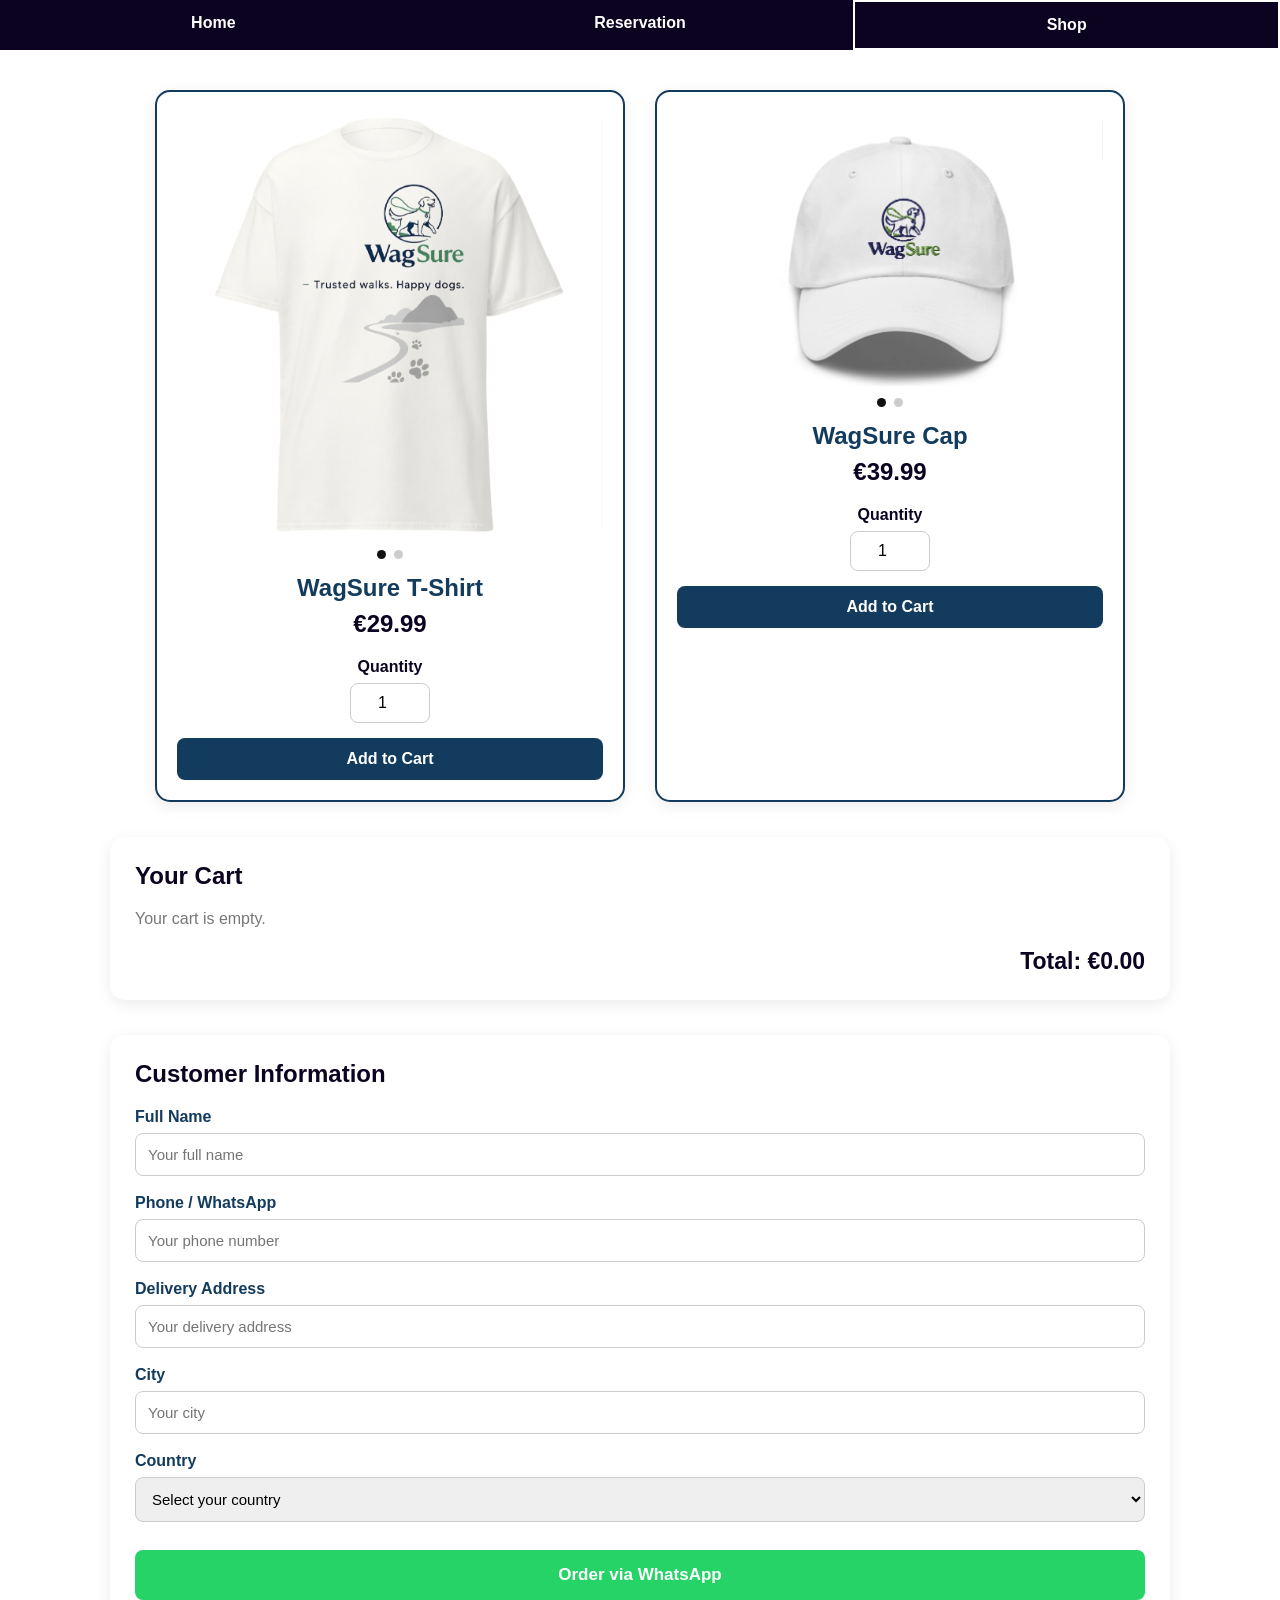
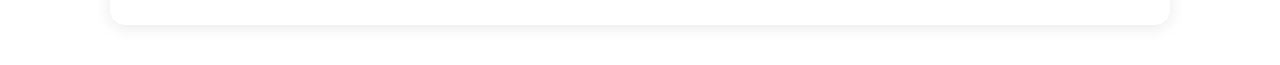
<file: shop.html>
<!DOCTYPE html>
<html lang="fr">

<head>
    <meta name="viewport" content="width=device-width, initial-scale=1.0">
    <title>WagSure - Shop</title>
    <link rel="icon" type="image/png" href="favicon.png">
    <link rel="stylesheet" href="index.css">

    <style>
        * {
            box-sizing: border-box;
        }

        .shop-container {
            max-width: 1100px;
            margin: 40px auto;
            padding: 0 20px;
        }

        .products-container {
            display: flex;
            gap: 30px;
            justify-content: center;
            flex-wrap: wrap;
        }

        .product {
            background: white;
            border-radius: 15px;
            padding: 20px;
            width: 100%;
            max-width: 470px;
            box-shadow: 0 4px 15px rgba(0, 0, 0, 0.08);
            text-align: center;
        }

        .product h2 {
            margin-top: 10px;
            margin-bottom: 8px;
        }

        .price {
            font-size: 24px;
            font-weight: bold;
            margin-bottom: 20px;
        }

        .image-container {
            position: relative;
            width: 100%;
            overflow: hidden;
            border-radius: 12px;
            touch-action: pan-y;
        }

        .product-image {
            width: 100%;
            display: block;
            cursor: grab;
            user-select: none;
            -webkit-user-drag: none;
        }

        .dots {
            display: flex;
            justify-content: center;
            gap: 8px;
            margin-top: 12px;
            margin-bottom: 15px;
        }

        .dot {
            width: 9px;
            height: 9px;
            border-radius: 50%;
            background: #ccc;
            transition: 0.2s;
        }

        .dot.active {
            background: #111;
        }

        .quantity-label {
            display: block;
            margin-bottom: 7px;
            font-weight: bold;
        }

        .quantity {
            width: 80px;
            padding: 10px;
            font-size: 16px;
            text-align: center;
            border: 1px solid #ccc;
            border-radius: 8px;
            margin-bottom: 15px;
        }

        .add-button {
            width: 100%;
            padding: 13px;
            border: none;
            border-radius: 8px;
            background: #111;
            color: white;
            font-size: 16px;
            font-weight: bold;
            cursor: pointer;
            transition: 0.2s;
        }

        .add-button:hover {
            background: #333;
        }

        .cart-section,
        .customer-section {
            background: white;
            border-radius: 15px;
            padding: 25px;
            margin-top: 35px;
            box-shadow: 0 4px 15px rgba(0, 0, 0, 0.08);
        }

        .cart-section h2,
        .customer-section h2 {
            margin-top: 0;
        }

        .cart-item {
            display: flex;
            justify-content: space-between;
            align-items: center;
            gap: 15px;
            padding: 15px 0;
            border-bottom: 1px solid #ddd;
        }

        .cart-item:last-child {
            border-bottom: none;
        }

        .cart-item-info {
            flex: 1;
        }

        .cart-item-name {
            font-weight: bold;
        }

        .cart-item-price {
            color: #555;
            margin-top: 4px;
        }

        .remove-button {
            border: none;
            background: #e74c3c;
            color: white;
            padding: 8px 12px;
            border-radius: 7px;
            cursor: pointer;
        }

        .total {
            text-align: right;
            font-size: 23px;
            font-weight: bold;
            margin-top: 20px;
        }

        .form-group {
            margin-bottom: 18px;
        }

        .form-group label {
            display: block;
            font-weight: bold;
            margin-bottom: 7px;
        }

        .form-group input,
        .form-group select {
            width: 100%;
            padding: 12px;
            border: 1px solid #ccc;
            border-radius: 8px;
            font-size: 15px;
        }

        .whatsapp-button {
            width: 100%;
            padding: 15px;
            border: none;
            border-radius: 8px;
            background: #25D366;
            color: white;
            font-size: 17px;
            font-weight: bold;
            cursor: pointer;
            margin-top: 10px;
        }

        .whatsapp-button:hover {
            background: #1ebe5d;
        }

        .empty-cart {
            color: #777;
        }

        @media (max-width: 700px) {
            .shop-container {
                margin: 25px auto;
                padding: 0 12px;
            }

            .products-container {
                gap: 20px;
            }

            .product {
                max-width: 100%;
            }

            .cart-item {
                align-items: flex-start;
            }
        }
    </style>
</head>

<body>

    <ul>
        <li><a href="index.html">Home</a></li>
        <li><a href="reservation.html">Reservation</a></li>
        <li><a href="shop.html" class="active">Shop</a></li>
    </ul>


    <div class="shop-container">

        <div class="products-container">


            <!-- T-SHIRT -->

            <div class="product">

                <div class="image-container" id="tshirtImageContainer">

                    <img
                        src="image.png"
                        alt="WagSure T-Shirt"
                        class="product-image"
                        id="tshirtImage"
                    >

                </div>


                <div class="dots">

                    <div
                        class="dot active"
                        id="tshirtLeftDot">
                    </div>

                    <div
                        class="dot"
                        id="tshirtRightDot">
                    </div>

                </div>


                <h2>WagSure T-Shirt</h2>

                <div class="price">
                    €29.99
                </div>


                <label
                    class="quantity-label"
                    for="tshirtQuantity"
                >
                    Quantity
                </label>


                <input
                    type="number"
                    id="tshirtQuantity"
                    class="quantity"
                    min="1"
                    max="20"
                    value="1"
                >


                <button
                    class="add-button"
                    onclick="addToCart('tshirt')"
                >
                    Add to Cart
                </button>

            </div>



            <!-- CAP -->

            <div class="product">

                <div
                    class="image-container"
                    id="capImageContainer"
                >

                    <img
                        src="photocasquette.png"
                        alt="WagSure Cap"
                        class="product-image"
                        id="capImage"
                    >

                </div>


                <div class="dots">

                    <div
                        class="dot active"
                        id="capLeftDot">
                    </div>

                    <div
                        class="dot"
                        id="capRightDot">
                    </div>

                </div>


                <h2>WagSure Cap</h2>

                <div class="price">
                    €39.99
                </div>


                <label
                    class="quantity-label"
                    for="capQuantity"
                >
                    Quantity
                </label>


                <input
                    type="number"
                    id="capQuantity"
                    class="quantity"
                    min="1"
                    max="20"
                    value="1"
                >


                <button
                    class="add-button"
                    onclick="addToCart('cap')"
                >
                    Add to Cart
                </button>

            </div>

        </div>



        <!-- CART -->

        <div class="cart-section">

            <h2>Your Cart</h2>

            <div id="cartItems">

                <p class="empty-cart">
                    Your cart is empty.
                </p>

            </div>


            <div class="total">

                Total: €<span id="cartTotal">0.00</span>

            </div>

        </div>



        <!-- CUSTOMER INFORMATION -->

        <div class="customer-section">

            <h2>Customer Information</h2>


            <div class="form-group">

                <label for="customerName">
                    Full Name
                </label>

                <input
                    type="text"
                    id="customerName"
                    placeholder="Your full name"
                >

            </div>


            <div class="form-group">

                <label for="customerContact">
                    Phone / WhatsApp
                </label>

                <input
                    type="text"
                    id="customerContact"
                    placeholder="Your phone number"
                >

            </div>


            <div class="form-group">

                <label for="address">
                    Delivery Address
                </label>

                <input
                    type="text"
                    id="address"
                    placeholder="Your delivery address"
                >

            </div>


            <div class="form-group">

                <label for="city">
                    City
                </label>

                <input
                    type="text"
                    id="city"
                    placeholder="Your city"
                >

            </div>


            <div class="form-group">

                <label for="country">
                    Country
                </label>


                <select id="country">

                    <option value="">
                        Select your country
                    </option>

                    <option value="Jamaica">
                        Jamaica
                    </option>

                    <option value="Belgium">
                        Belgium
                    </option>

                    <option value="France">
                        France
                    </option>

                    <option value="United Kingdom">
                        United Kingdom
                    </option>

                    <option value="United States">
                        United States
                    </option>

                    <option value="Canada">
                        Canada
                    </option>

                    <option value="Other">
                        Other
                    </option>

                </select>

            </div>


            <button
                class="whatsapp-button"
                onclick="sendOrder()"
            >
                Order via WhatsApp
            </button>

        </div>

    </div>



    <script>

        const products = {

            tshirt: {
                name: "WagSure T-Shirt",
                price: 29.99
            },

            cap: {
                name: "WagSure Cap",
                price: 39.99
            }

        };


        let cart = [];


        function addToCart(productId) {

            const product =
                products[productId];


            let quantityInput;


            if (productId === "tshirt") {

                quantityInput =
                    document.getElementById(
                        "tshirtQuantity"
                    );

            } else {

                quantityInput =
                    document.getElementById(
                        "capQuantity"
                    );

            }


            let quantity =
                parseInt(quantityInput.value);


            if (
                isNaN(quantity) ||
                quantity < 1
            ) {

                quantity = 1;

            }


            if (quantity > 20) {

                quantity = 20;

            }


            const existingItem =
                cart.find(
                    item => item.id === productId
                );


            if (existingItem) {

                existingItem.quantity +=
                    quantity;


                if (
                    existingItem.quantity > 20
                ) {

                    existingItem.quantity = 20;

                }

            } else {

                cart.push({

                    id: productId,

                    name: product.name,

                    price: product.price,

                    quantity: quantity

                });

            }


            displayCart();

        }



        function removeFromCart(productId) {

            cart =
                cart.filter(
                    item => item.id !== productId
                );


            displayCart();

        }



        function displayCart() {

            const cartItems =
                document.getElementById(
                    "cartItems"
                );


            const cartTotal =
                document.getElementById(
                    "cartTotal"
                );


            cartItems.innerHTML = "";


            if (cart.length === 0) {

                cartItems.innerHTML =
                    '<p class="empty-cart">Your cart is empty.</p>';

                cartTotal.textContent =
                    "0.00";

                return;

            }


            let total = 0;


            cart.forEach(item => {

                const itemTotal =
                    item.price *
                    item.quantity;


                total += itemTotal;


                const cartItem =
                    document.createElement(
                        "div"
                    );


                cartItem.className =
                    "cart-item";


                cartItem.innerHTML = `

                    <div class="cart-item-info">

                        <div class="cart-item-name">
                            ${item.name}
                        </div>

                        <div class="cart-item-price">
                            ${item.quantity}
                            × €${item.price.toFixed(2)}
                            =
                            €${itemTotal.toFixed(2)}
                        </div>

                    </div>


                    <button
                        class="remove-button"
                        onclick="removeFromCart('${item.id}')"
                    >
                        Remove
                    </button>

                `;


                cartItems.appendChild(
                    cartItem
                );

            });


            cartTotal.textContent =
                total.toFixed(2);

        }



        function sendOrder() {

            if (cart.length === 0) {

                alert(
                    "Your cart is empty."
                );

                return;

            }


            const customerName =
                document.getElementById(
                    "customerName"
                ).value.trim();


            const customerContact =
                document.getElementById(
                    "customerContact"
                ).value.trim();


            const address =
                document.getElementById(
                    "address"
                ).value.trim();


            const city =
                document.getElementById(
                    "city"
                ).value.trim();


            const country =
                document.getElementById(
                    "country"
                ).value;


            if (
                !customerName ||
                !customerContact ||
                !address ||
                !city ||
                !country
            ) {

                alert(
                    "Please complete all customer information before ordering."
                );

                return;

            }


            let message =
                "Hello WagSure! I would like to place an order.%0A%0A";


            message +=
                "ORDER:%0A";


            let total = 0;


            cart.forEach(item => {

                const itemTotal =
                    item.price *
                    item.quantity;


                total += itemTotal;


                message +=
                    "- " +
                    item.name +
                    " × " +
                    item.quantity +
                    " = €" +
                    itemTotal.toFixed(2) +
                    "%0A";

            });


            message +=
                "%0ATotal: €" +
                total.toFixed(2);


            message +=
                "%0A%0ACUSTOMER INFORMATION:%0A" +
                "Name: " +
                encodeURIComponent(
                    customerName
                ) +
                "%0A" +
                "Phone / WhatsApp: " +
                encodeURIComponent(
                    customerContact
                ) +
                "%0A" +
                "Address: " +
                encodeURIComponent(
                    address
                ) +
                "%0A" +
                "City: " +
                encodeURIComponent(
                    city
                ) +
                "%0A" +
                "Country: " +
                encodeURIComponent(
                    country
                );


            const whatsappNumber =
                "66953566190";


            const whatsappURL =
                "https://wa.me/" +
                whatsappNumber +
                "?text=" +
                message;


            window.open(
                whatsappURL,
                "_blank"
            );

        }



        function setupSwipe(
            containerId,
            imageId,
            leftDotId,
            rightDotId,
            frontImage,
            backImage
        ) {

            const container =
                document.getElementById(
                    containerId
                );


            const image =
                document.getElementById(
                    imageId
                );


            const leftDot =
                document.getElementById(
                    leftDotId
                );


            const rightDot =
                document.getElementById(
                    rightDotId
                );


            let startX = 0;

            let currentSide = 0;


            container.addEventListener(
                "touchstart",
                function(event) {

                    startX =
                        event.touches[0]
                        .clientX;

                },
                { passive: true }
            );


            container.addEventListener(
                "touchend",
                function(event) {

                    const endX =
                        event.changedTouches[0]
                        .clientX;


                    const difference =
                        startX - endX;


                    if (
                        Math.abs(difference) < 40
                    ) {

                        return;

                    }


                    if (difference > 0) {

                        currentSide = 1;

                    } else {

                        currentSide = 0;

                    }


                    if (currentSide === 0) {

                        image.src =
                            frontImage;


                        leftDot.classList.add(
                            "active"
                        );


                        rightDot.classList.remove(
                            "active"
                        );

                    } else {

                        image.src =
                            backImage;


                        leftDot.classList.remove(
                            "active"
                        );


                        rightDot.classList.add(
                            "active"
                        );

                    }

                },
                { passive: true }
            );


            leftDot.addEventListener(
                "click",
                function() {

                    currentSide = 0;

                    image.src =
                        frontImage;


                    leftDot.classList.add(
                        "active"
                    );


                    rightDot.classList.remove(
                        "active"
                    );

                }
            );


            rightDot.addEventListener(
                "click",
                function() {

                    currentSide = 1;

                    image.src =
                        backImage;


                    leftDot.classList.remove(
                        "active"
                    );


                    rightDot.classList.add(
                        "active"
                    );

                }
            );

        }



        setupSwipe(
            "tshirtImageContainer",
            "tshirtImage",
            "tshirtLeftDot",
            "tshirtRightDot",
            "image.png",
            "arriere-t-shirt.png"
        );



        setupSwipe(
            "capImageContainer",
            "capImage",
            "capLeftDot",
            "capRightDot",
            "photocasquette.png",
            "photocasquette.png"
        );


        displayCart();

    </script>

</body>

</html>
</file>
<file: index.css>
/* =========================
   WAGSURE GLOBAL
   ========================= */

* {
    box-sizing: border-box;
}

body {
    margin: 0;
    padding: 0;
    background-color: white;
    color: #0c0321;
    font-family: Arial, sans-serif;
}

ul {
    list-style-type: none;
    margin: 0;
    padding: 0;
    display: flex;
    background-color: #0c0321;
}

ul li {
    flex: 1;
}

ul li a {
    display: block;
    color: white;
    text-align: center;
    padding: 14px 10px;
    text-decoration: none;
    box-sizing: border-box;
    font-weight: bold;
}

ul li a:hover {
    background-color: #22ce28;
}

ul li a.active {
    border: 2px solid white;
}

h1 {
    font-family: "Times New Roman", serif;
    color: #0c0321;
}

h2 {
    color: #0c0321;
}


/* =========================
   HOME PAGE
   ========================= */

.home-page {
    width: 100%;
    max-width: 1250px;
    margin: 0 auto;
    padding: 35px 25px 60px;
}

.home-header {
    text-align: center;
    margin-bottom: 35px;
}

.home-logo {
    width: 330px;
    max-width: 80%;
    height: auto;
    margin: 0 auto 10px;
    display: block;
}

.home-header h1 {
    margin: 10px 0 8px;
    font-size: 42px;
}

.home-subtitle {
    margin: 0 auto;
    color: #123b5d;
    font-size: 20px;
}


/* THREE SERVICE CARDS */

.service-grid {
    display: grid;
    grid-template-columns: repeat(3, 1fr);
    gap: 25px;
    margin: 35px 0 55px;
}

.service-card {
    display: flex;
    flex-direction: column;
    align-items: center;
    justify-content: center;
    min-height: 300px;
    padding: 35px 25px;
    border-radius: 22px;
    border: 2px solid #18815b;
    text-align: center;
    text-decoration: none;
    color: #0c0321;
    background: #f8fbf9;
    box-shadow: 0 8px 25px rgba(12, 3, 33, 0.12);
    transition: transform 0.25s ease,
                box-shadow 0.25s ease,
                background-color 0.25s ease;
}

.service-card:hover {
    transform: translateY(-7px);
    box-shadow: 0 14px 32px rgba(12, 3, 33, 0.18);
    background-color: #ffffff;
}

.service-icon {
    font-size: 58px;
    line-height: 1;
    margin-bottom: 18px;
}

.service-card h2 {
    margin: 0 0 12px;
    font-size: 27px;
    color: #123b5d;
}

.service-card p {
    margin: 0;
    max-width: 290px;
    min-height: 50px;
    color: #333;
    font-size: 17px;
    line-height: 1.5;
}

.service-link {
    margin-top: 25px;
    color: #18815b;
    font-weight: bold;
    font-size: 16px;
}

.walking-card {
    border-top: 7px solid #18815b;
}

.sitting-card {
    border-top: 7px solid #123b5d;
}

.shop-card {
    border-top: 7px solid #22ce28;
}


/* ABOUT */

.about-section {
    max-width: 900px;
    margin: 0 auto 45px;
    padding: 30px;
    border-radius: 18px;
    background: #f5f5f5;
    border-left: 5px solid #18815b;
}

.about-section h2 {
    margin-top: 0;
    font-size: 30px;
}

.about-section p {
    font-size: 17px;
    line-height: 1.6;
    color: #333;
}


/* QUICK BOOKING */

.quick-booking {
    max-width: 800px;
    margin: 0 auto 45px;
    padding: 35px 25px;
    text-align: center;
    border-radius: 20px;
    background: #0c0321;
    color: white;
}

.quick-booking h2 {
    color: white;
    margin-top: 0;
    font-size: 30px;
}

.quick-booking p {
    font-size: 18px;
    line-height: 1.5;
}

.quick-booking strong {
    color: #22ce28;
}


/* HOME CONTACT */

.home-contact {
    text-align: center;
}

.home-qr {
    display: block;
    width: 230px;
    max-width: 75%;
    height: auto;
    margin: 0 auto 20px;
}

.home-contact p {
    color: #333;
    font-size: 16px;
}


/* =========================
   COMMON PAGE HEADER
   ========================= */

.page-header {
    text-align: center;
    max-width: 900px;
    margin: 35px auto;
    padding: 0 20px;
}

.page-logo {
    width: 300px;
    max-width: 80%;
    height: auto;
    margin: 0 auto 10px;
    display: block;
}

.page-header h1 {
    margin: 12px 0 8px;
    font-size: 40px;
}

.page-header p {
    margin: 0;
    font-size: 19px;
    color: #123b5d;
}


/* =========================
   RESERVATION PAGE
   ========================= */

.reservation-page {
    max-width: 1200px;
    margin: 0 auto;
    padding: 0 20px 60px;
}

.reservation-intro {
    text-align: center;
    max-width: 850px;
    margin: 0 auto 45px;
    padding: 30px;
    background: #f5f5f5;
    border-radius: 18px;
    border: 2px solid #18815b;
}

.reservation-intro h2 {
    margin-top: 0;
    font-size: 30px;
}

.reservation-intro p {
    font-size: 17px;
    line-height: 1.5;
}

.contact-line {
    margin-top: 22px !important;
    color: #123b5d !important;
    font-weight: bold;
}

.reservation-image-section {
    margin: 40px auto;
    text-align: center;
}

.reservation-image-section h2 {
    font-size: 30px;
    margin-bottom: 20px;
}

.reservation-image {
    display: block;
    width: 100%;
    max-width: 1100px;
    height: auto;
    margin: 0 auto;
    border-radius: 14px;
}


/* =========================
   DOG SITTING PAGE
   ========================= */

.sitting-page {
    max-width: 1100px;
    margin: 0 auto;
    padding: 0 20px 60px;
}

.sitting-hero {
    max-width: 850px;
    margin: 0 auto 35px;
    padding: 40px 30px;
    text-align: center;
    border-radius: 22px;
    background: linear-gradient(135deg, #0c0321, #123b5d);
    color: white;
}

.sitting-hero-icon {
    font-size: 58px;
    margin-bottom: 15px;
}

.sitting-hero h2 {
    color: white;
    font-size: 30px;
    margin: 0 0 15px;
}

.sitting-hero p {
    max-width: 700px;
    margin: 12px auto;
    font-size: 17px;
    line-height: 1.6;
}


.sitting-info-grid {
    display: grid;
    grid-template-columns: repeat(3, 1fr);
    gap: 22px;
    margin: 35px 0;
}

.info-card {
    padding: 28px 22px;
    text-align: center;
    background: #f5f5f5;
    border: 2px solid #18815b;
    border-radius: 18px;
}

.info-icon {
    font-size: 42px;
}

.info-card h2 {
    font-size: 22px;
    margin: 12px 0;
}

.info-card p {
    margin: 0;
    line-height: 1.5;
    color: #444;
}


.approval-box {
    max-width: 900px;
    margin: 40px auto;
    padding: 28px;
    border-radius: 18px;
    background: #eef7f1;
    border: 2px solid #18815b;
}

.approval-box h2 {
    margin-top: 0;
}

.approval-box p {
    line-height: 1.6;
    color: #333;
}


.sitting-booking {
    max-width: 850px;
    margin: 45px auto 0;
    padding: 30px;
    border-radius: 20px;
    background: #f5f5f5;
    box-shadow: 0 5px 20px rgba(12, 3, 33, 0.10);
}

.sitting-booking > h2 {
    margin-top: 0;
    text-align: center;
    font-size: 30px;
}

.sitting-booking > p {
    text-align: center;
    line-height: 1.5;
    color: #444;
}


.sitting-form {
    margin-top: 25px;
}

.form-group {
    margin-bottom: 18px;
}

.form-group label {
    display: block;
    font-weight: bold;
    margin-bottom: 7px;
    color: #123b5d;
}

.form-group input,
.form-group textarea,
.form-group select {
    width: 100%;
    padding: 12px;
    border: 1px solid #aaa;
    border-radius: 8px;
    font-family: Arial, sans-serif;
    font-size: 16px;
    resize: vertical;
}

.form-group input:focus,
.form-group textarea:focus,
.form-group select:focus {
    outline: 2px solid #18815b;
    border-color: #18815b;
}


.approval-check {
    display: flex;
    align-items: flex-start;
    gap: 10px;
    margin: 22px 0;
    font-weight: bold;
    color: #123b5d;
    line-height: 1.4;
}

.approval-check input {
    margin-top: 3px;
    transform: scale(1.15);
}


/* =========================
   PREMIUM BOOK BUTTON
   ========================= */

.book-button {
    display: inline-block;
    text-decoration: none;
    margin: 18px 5px;
}

.book-button button {
    display: flex;
    align-items: center;
    justify-content: center;
    gap: 12px;
    min-width: 230px;
    padding: 15px 30px;
    background: linear-gradient(
        135deg,
        #0c0321 0%,
        #123b5d 45%,
        #18815b 100%
    );
    color: white;
    border: 2px solid #18815b;
    border-radius: 50px;
    font-family: Arial, sans-serif;
    font-size: 20px;
    font-weight: bold;
    cursor: pointer;
    box-shadow:
        0 6px 15px rgba(12, 3, 33, 0.35),
        0 0 0 0 rgba(24, 129, 91, 0.4);
    transition: all 0.3s ease;
}

.book-button button:hover {
    transform: translateY(-3px) scale(1.04);
    background: linear-gradient(
        135deg,
        #123b5d 0%,
        #18815b 60%,
        #22ce28 100%
    );
    box-shadow:
        0 10px 22px rgba(12, 3, 33, 0.4),
        0 0 18px rgba(34, 206, 40, 0.35);
}

.book-button button:active {
    transform: translateY(0) scale(0.97);
}


/* =========================
   WHATSAPP
   ========================= */

.whatsapp-icon {
    width: 27px !important;
    height: 27px !important;
    max-width: 27px !important;
    margin: 0 !important;
    display: block;
}

.whatsapp-button {
    width: 100%;
    padding: 15px;
    border: none;
    border-radius: 10px;
    background: #25D366;
    color: white;
    font-size: 17px;
    font-weight: bold;
    cursor: pointer;
    margin-top: 10px;
    transition: 0.2s;
}

.whatsapp-button:hover {
    background: #1ebe5d;
}


/* =========================
   EXISTING SHOP STYLES
   ========================= */

.shop {
    text-align: center;
    padding: 20px;
}

.products {
    display: flex;
    justify-content: center;
    gap: 30px;
    flex-wrap: wrap;
    margin-top: 30px;
}

.product {
    width: 280px;
    padding: 20px;
    border: 2px solid #123b5d;
    border-radius: 15px;
    background-color: #f5f5f5;
}

.product h2 {
    color: #123b5d;
}

.product h3 {
    color: #18815b;
    font-size: 22px;
}

.product button,
.order-button {
    background-color: #123b5d;
    color: white;
    border: none;
    padding: 12px 20px;
    border-radius: 8px;
    font-size: 16px;
    cursor: pointer;
}

.product button:hover,
.order-button:hover {
    background-color: #18815b;
}

.cart {
    max-width: 600px;
    margin: 40px auto;
    padding: 25px;
    border: 2px solid #18815b;
    border-radius: 15px;
    background-color: #f5f5f5;
}

.cart h2 {
    color: #123b5d;
}

.cart input {
    width: 90%;
    padding: 12px;
    margin: 8px;
    border: 1px solid #999;
    border-radius: 8px;
    font-size: 16px;
}

.cart p button {
    margin-left: 10px;
    background-color: #9b2c2c;
    color: white;
    border: none;
    padding: 5px 10px;
    border-radius: 5px;
}


/* =========================
   MOBILE
   ========================= */

@media screen and (max-width: 800px) {

    ul {
        flex-direction: column;
    }

    ul li {
        width: 100%;
    }

    ul li a {
        width: 100%;
        padding: 12px;
        font-size: 15px;
    }

    .home-page,
    .reservation-page,
    .sitting-page {
        padding-left: 14px;
        padding-right: 14px;
    }

    .home-logo,
    .page-logo {
        width: 230px;
        max-width: 75%;
    }

    .home-header h1,
    .page-header h1 {
        font-size: 31px;
    }

    .home-subtitle,
    .page-header p {
        font-size: 17px;
        line-height: 1.4;
    }

    .service-grid {
        grid-template-columns: 1fr;
        gap: 18px;
        margin-top: 25px;
    }

    .service-card {
        min-height: 245px;
        padding: 28px 20px;
    }

    .service-icon {
        font-size: 48px;
    }

    .service-card h2 {
        font-size: 24px;
    }

    .about-section,
    .reservation-intro,
    .sitting-booking,
    .approval-box {
        padding: 22px 18px;
    }

    .quick-booking {
        padding: 28px 18px;
    }

    .sitting-info-grid {
        grid-template-columns: 1fr;
        gap: 16px;
    }

    .reservation-image {
        max-width: 100%;
    }

    .book-button {
        display: flex;
        justify-content: center;
        margin: 20px auto;
    }

    .book-button button {
        min-width: 220px;
        max-width: 100%;
        padding: 14px 22px;
        font-size: 17px;
    }

    .whatsapp-icon {
        width: 25px !important;
        height: 25px !important;
        max-width: 25px !important;
        margin: 0 !important;
    }

    .home-qr {
        width: 200px;
        max-width: 75%;
    }
}


/* =========================
   VERY SMALL PHONES
   ========================= */

@media screen and (max-width: 420px) {

    .home-page,
    .reservation-page,
    .sitting-page {
        padding-left: 10px;
        padding-right: 10px;
    }

    .service-card {
        min-height: 220px;
    }

    .service-card p {
        font-size: 16px;
    }

    .sitting-hero {
        padding: 30px 18px;
    }

    .sitting-hero h2 {
        font-size: 25px;
    }
}
</file>
